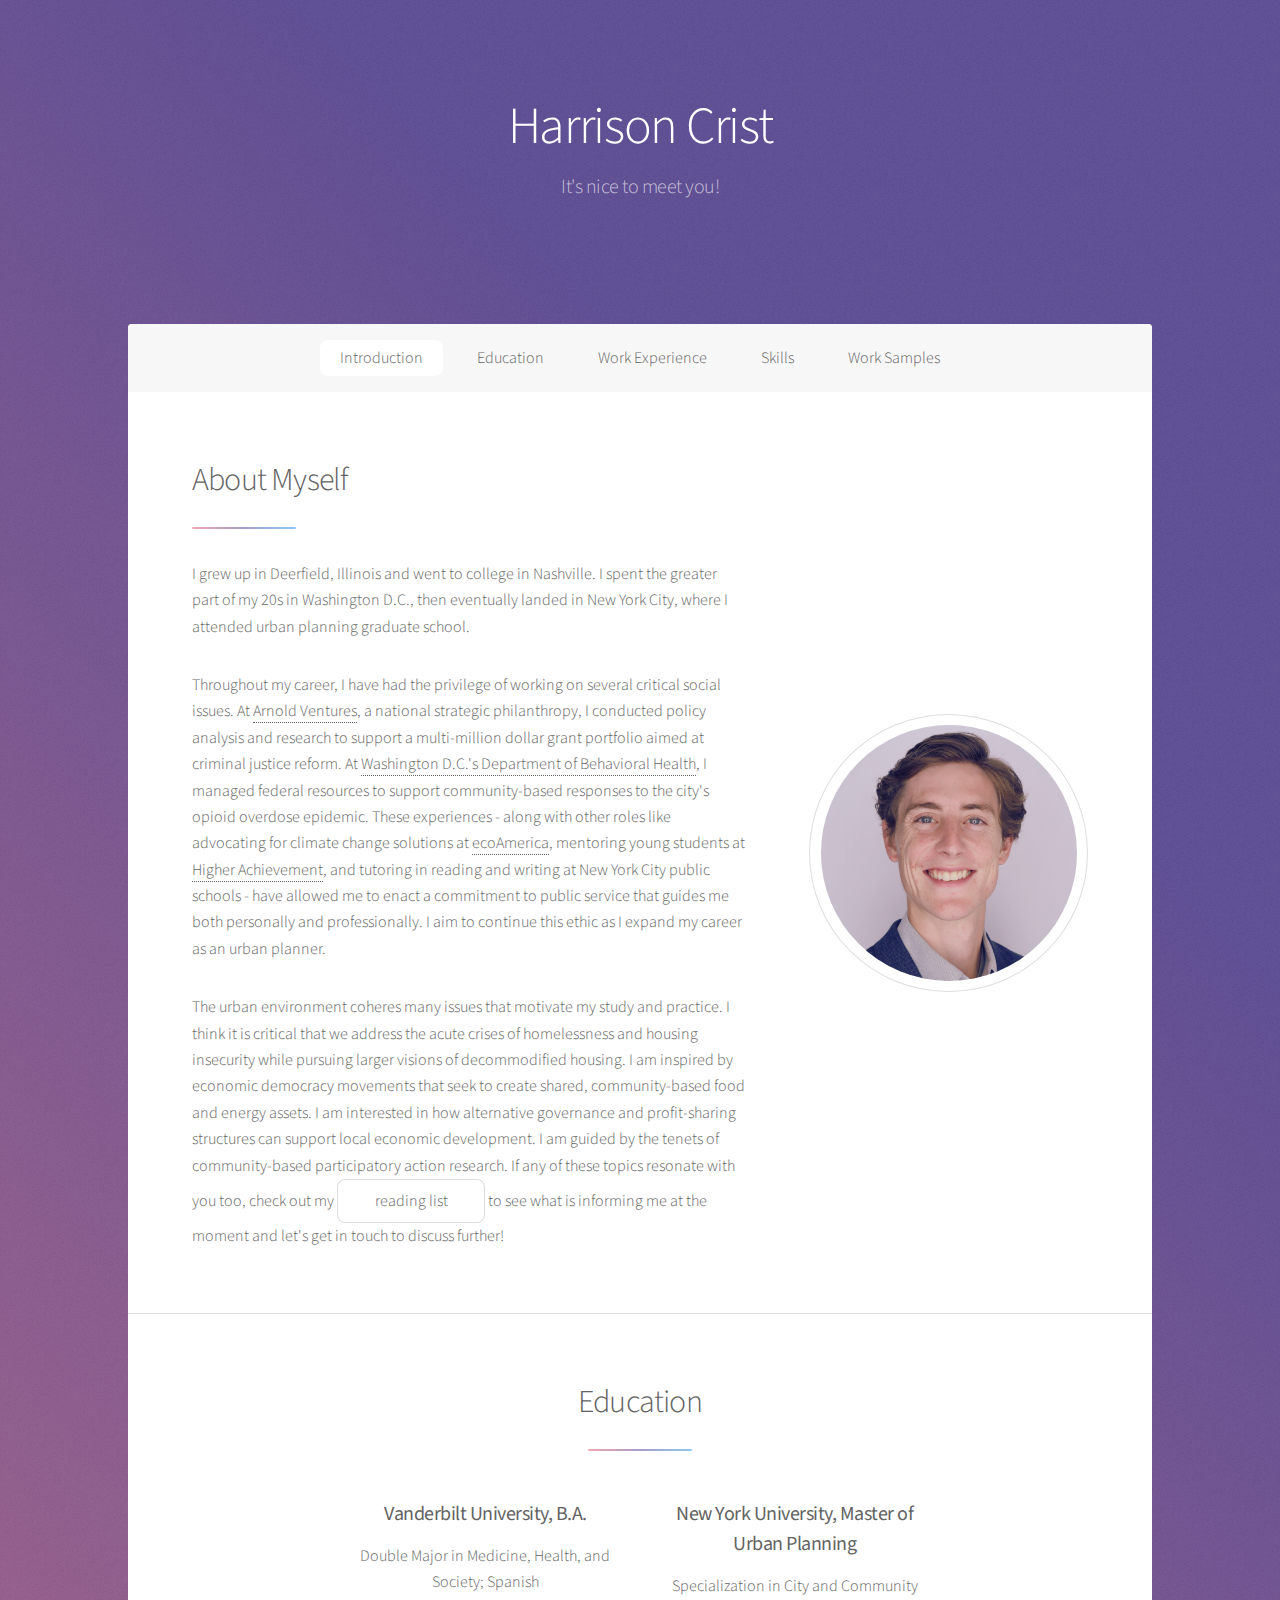
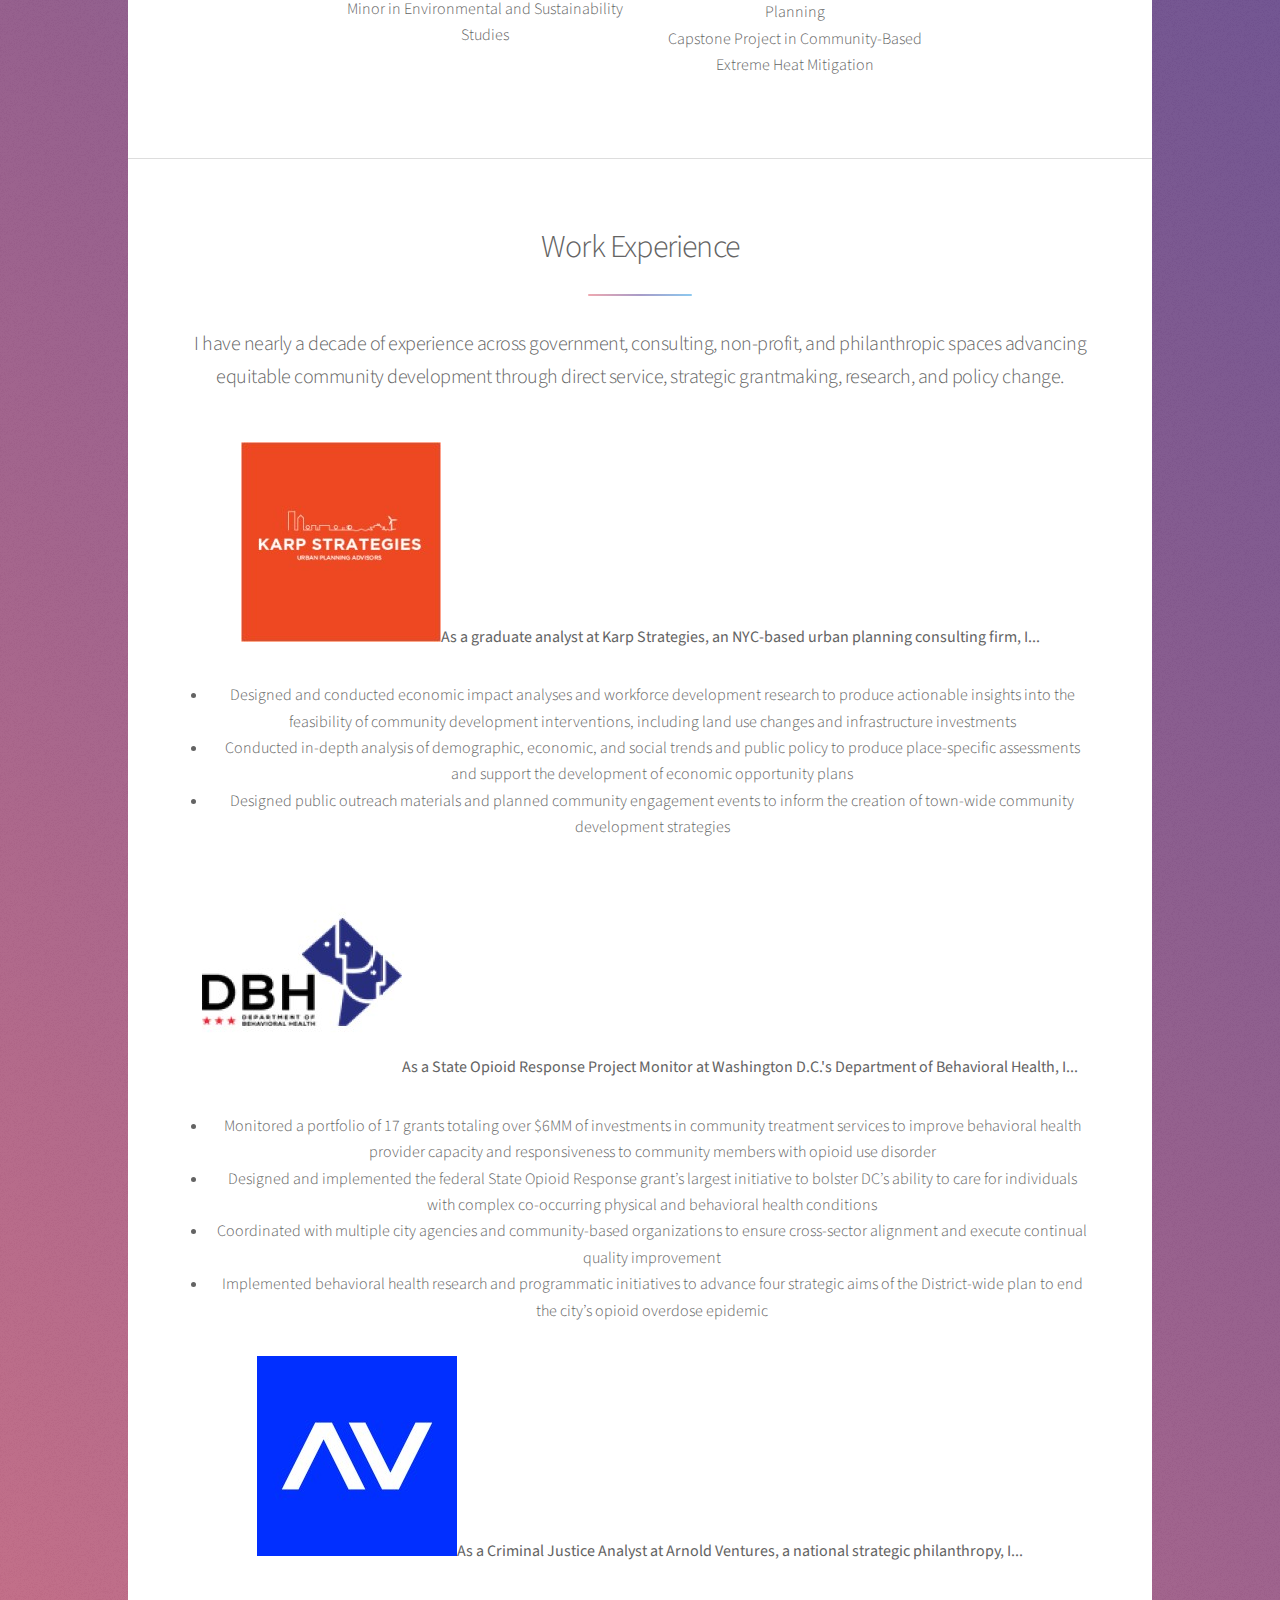
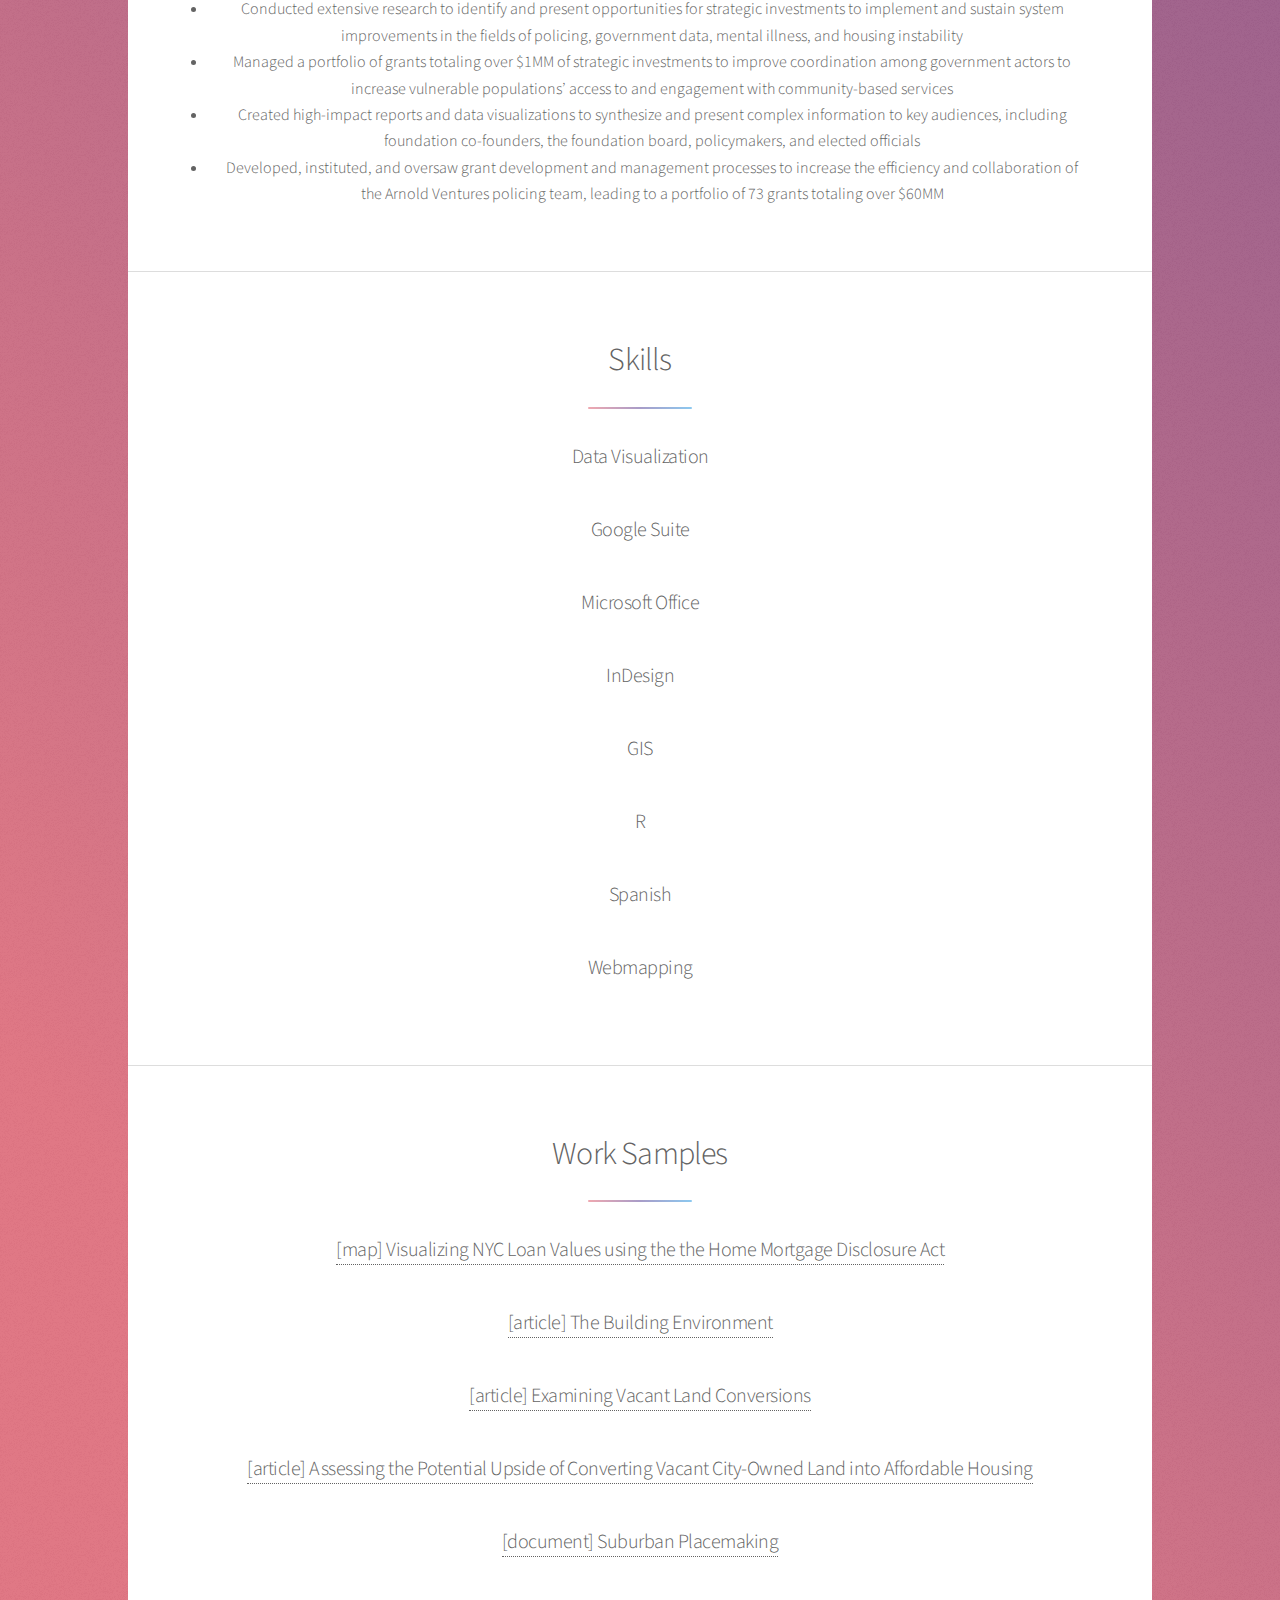
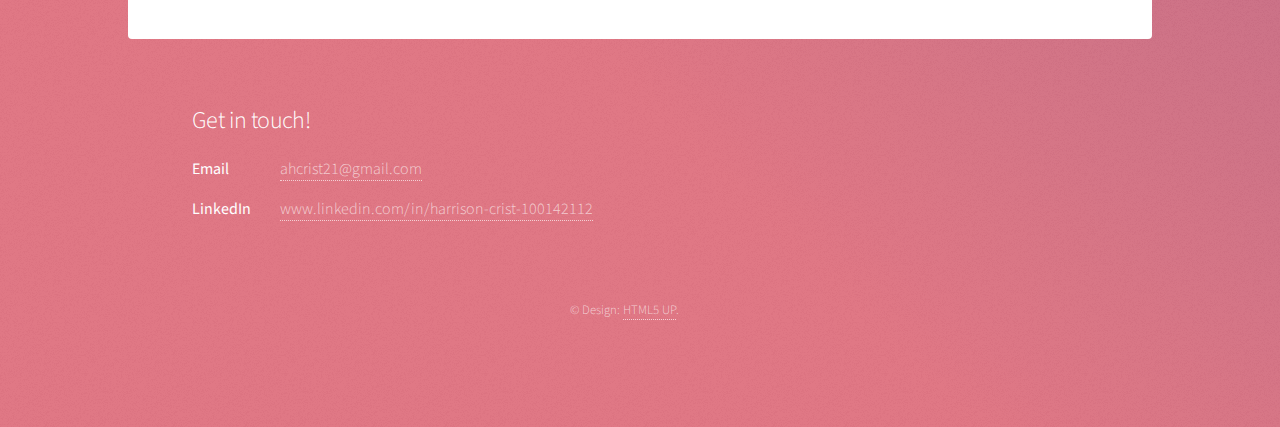
<file: index.html>
<!DOCTYPE HTML>
<!--
	Stellar by HTML5 UP
	html5up.net | @ajlkn
	Free for personal and commercial use under the CCA 3.0 license (html5up.net/license)
-->
<html>

<head>
	<title>Harrison Crist Website</title>
	<meta charset="utf-8" />
	<meta name="viewport" content="width=device-width, initial-scale=1, user-scalable=no" />
	<link rel="stylesheet" href="assets/css/main.css" />
	<noscript>
		<link rel="stylesheet" href="assets/css/noscript.css" />
	</noscript>
</head>

<body class="is-preload">

	<!-- Wrapper -->
	<div id="wrapper">

		<!-- Header -->
		<header id="header" class="alt">
			<!-- <span class="logo"><img src="images/logo.svg" alt="" /></span> -->
			<h1>Harrison Crist</h1>
			<p>It's nice to meet you!</p>
			<ul class="actions">
				<!-- <li><a href="generic.html" class="button">Learn More</a></li> -->
			</ul>
		</header>

		<!-- Nav -->
		<nav id="nav">
			<ul>
				<li><a href="#intro" class="active">Introduction</a></li>
				<li><a href="#first">Education</a></li>
				<li><a href="#second">Work Experience</a></li>
				<li><a href="#cta">Skills</a></li>
				<li><a href="#sample">Work Samples</a></li>
			</ul>
		</nav>

		<!-- Main -->
		<div id="main">

			<!-- Introduction -->
			<section id="intro" class="main">
				<div class="spotlight">
					<div class="content">
						<header class="major">
							<h2>About Myself</h2>
						</header>
						<p>I grew up in Deerfield, Illinois and went to college in Nashville. I spent the greater part
							of my 20s in Washington D.C., then eventually landed in New York City, where I attended urban
							planning graduate school.</p>

						<p>Throughout my career, I have had the privilege of working on several critical social issues.
							At <a href='https://www.arnoldventures.org/'>Arnold Ventures</a>, a national strategic
							philanthropy, I conducted policy analysis and
							research to support a multi-million dollar grant portfolio aimed at criminal justice reform.
							At <a href='https://dbh.dc.gov/'>Washington D.C.'s Department of Behavioral Health</a>, I
							managed federal resources to support
							community-based responses to the city's opioid overdose epidemic. These experiences - along
							with other roles like advocating for climate change solutions at <a
								href='https://ecoamerica.org/'>ecoAmerica</a>, mentoring young
							students at <a href='https://higherachievement.org/become-a-mentor/'>Higher Achievement</a>,
							and tutoring in reading and writing at New York City public schools
							- have allowed me to enact a commitment to public service that guides me both personally
							and professionally. I aim to continue this ethic as I expand my career as an urban
							planner.</p>
						<p>The urban environment coheres many issues that motivate my study and practice. I think it is
							critical that we address the acute crises of homelessness and housing insecurity while
							pursuing larger visions of decommodified housing. I am inspired by economic democracy
							movements that seek to create shared, community-based food and energy assets. I am
							interested in how alternative governance and profit-sharing structures can support local
							economic development. I am guided by the tenets of community-based participatory action
							research. If any of these topics resonate with you too, check out my <a href="generic.html"
								class="button">reading list</a> to see
							what is
							informing me at the moment and let's get in touch to discuss further! </p>

					</div>
					<span class="image"><img src="images/headshot.jpg" alt="" /></span>
				</div>
			</section>

			<!-- First Section -->
			<section id="first" class="main special">
				<header class="major">
					<h2>Education</h2>
				</header>
				<ul class="features">
					<li>
						<h3><b>Vanderbilt University, B.A.</b></h3>
						<p>Double Major in Medicine, Health, and Society; Spanish
							<br />
							Minor in Environmental and Sustainability Studies
						</p>
					</li>
					<li>
						<h3><b>New York University, Master of Urban Planning</b></h3>
						<p>Specialization in City and Community Planning<br />Capstone Project in Community-Based
							Extreme Heat Mitigation</p>
					</li>

				</ul>

			</section>

			<!-- Second Section -->
			<section id="second" class="main special">
				<header class="major">
					<h2>Work Experience</h2>
					<p>I have nearly a decade of experience across government, consulting, non-profit, and
						philanthropic spaces advancing equitable community development through direct
						service, strategic grantmaking, research, and policy change.</p>
				</header>
				<p><img src="images/ks_logo.jpg" alt="" class="logo"></span><b>As a graduate analyst at Karp Strategies,
						an NYC-based urban planning consulting firm, I... </b>
				</p>

				<ul>
					<li>Designed and conducted economic impact analyses and workforce
						development research to produce actionable insights into the feasibility of
						community development interventions, including land use changes and
						infrastructure investments</li>
					<li>Conducted in-depth analysis of demographic, economic, and social trends and
						public policy to produce place-specific assessments and support the
						development of economic opportunity plans</li>
					<li>Designed public outreach materials and planned community engagement events
						to inform the creation of town-wide community development strategies</li>
				</ul>

				<p>

					<img src="images/dbh_logo.jpg" alt="" class="logo"></span><b>As a State Opioid Response Project
						Monitor
						at Washington D.C.'s Department of Behavioral Health,
						I... </b>
				</p>
				<ul>
					<li>Monitored a portfolio of 17 grants totaling over $6MM of investments in
						community treatment services to improve behavioral health provider capacity
						and responsiveness to community members with opioid use disorder</li>
					<li>Designed and implemented the federal State Opioid Response grant’s largest
						initiative to bolster DC’s ability to care for individuals with complex co-occurring
						physical and behavioral health conditions</li>
					<li>Coordinated with multiple city agencies and community-based organizations to
						ensure cross-sector alignment and execute continual quality improvement</li>
					<li>Implemented behavioral health research and programmatic initiatives to
						advance four strategic aims of the District-wide plan to end the city’s opioid
						overdose epidemic</li>
				</ul>

				<p><img src="images/av_logo.jpg" alt="" class="logo"></span><b>As a Criminal Justice Analyst at Arnold
						Ventures, a national strategic philanthropy, I... </b></p>
				<ul>
					<li>Conducted extensive research to identify and present opportunities for strategic
						investments to implement and sustain system improvements in the fields of
						policing, government data, mental illness, and housing instability</li>
					<li>Managed a portfolio of grants totaling over $1MM of strategic investments to
						improve coordination among government actors to increase vulnerable
						populations’ access to and engagement with community-based services</li>
					<li>Created high-impact reports and data visualizations to synthesize and present
						complex information to key audiences, including foundation co-founders, the
						foundation board, policymakers, and elected officials</li>
					<li>Developed, instituted, and oversaw grant development and management
						processes to increase the efficiency and collaboration of the Arnold Ventures
						policing team, leading to a portfolio of 73 grants totaling over $60MM</li>
				</ul>


			</section>

			<!-- Skills -->
			<section id="cta" class="main special">
				<header class="major">
					<h2>Skills</h2>
					<p>Data Visualization</p>
					<p>Google Suite</p>
					<p>Microsoft Office</p>
					<p>InDesign</p>
					<p>GIS</p>
					<p>R</p>
					<p>Spanish</p>
					<p>Webmapping</p>

				</header>
			</section>

			<!-- Links -->
			<section id="sample" class="main special">
				<header class="major">
					<h2>Work Samples</h2>
					<p><a href='https://harrisoncrist.github.io/web-map-v1/'>[map] Visualizing NYC Loan Values using the
							the
							Home Mortgage Disclosure Act</a></p>
					<p><a href='https://medium.com/@ahcrist21/the-building-environment-be6ba496403a'>[article] The
							Building
							Environment</a></p>
					<p><a href='https://medium.com/@ahcrist21/examining-vacant-land-conversions-fcaed47eda49'>[article]
							Examining
							Vacant Land Conversions</p>
					<p><a
							href='https://medium.com/@ahcrist21/assessing-the-potential-upside-of-converting-vacant-city-owned-land-into-affordable-housing-bf4b67429a15'>[article]
							Assessing
							the Potential Upside of Converting Vacant City-Owned Land into Affordable Housing
						</a></p>
					<p><a href="assets/rsrchpaper.pdf" target="_blank">[document] Suburban Placemaking</a> </p>
				</header>
				<!-- <footer class="major">
					<ul class="actions special">
						<li><a href="generic.html" class="button primary">Read More</a></li>
					</ul>
				</footer> -->
			</section>

		</div>

		<!-- Footer -->
		<footer id="footer">
			<!-- <section>
				<h2>Aliquam sed mauris</h2>
				<p>Sed lorem ipsum dolor sit amet et nullam consequat feugiat consequat magna adipiscing tempus etiam
					dolore veroeros. eget dapibus mauris. Cras aliquet, nisl ut viverra sollicitudin, ligula erat
					egestas velit, vitae tincidunt odio.</p>
				<ul class="actions">
					<li><a href="generic.html" class="button">Learn More</a></li>
				</ul>
			</section> -->
			<section>
				<h2>Get in touch!</h2>
				<dl class="alt">
					<dt>Email</dt>
					<dd><a href="#">ahcrist21@gmail.com</a></dd>
					<dt>LinkedIn</dt>
					<dd><a href='#'>www.linkedin.com/in/harrison-crist-100142112</a></dd>
				</dl>
				<!-- <ul class="icons">
					<li><a href="#" class="icon brands fa-twitter alt"><span class="label">Twitter</span></a></li>
					<li><a href="#" class="icon brands fa-facebook-f alt"><span class="label">Facebook</span></a></li>
					<li><a href="#" class="icon brands fa-instagram alt"><span class="label">Instagram</span></a></li>
					<li><a href="#" class="icon brands fa-github alt"><span class="label">GitHub</span></a></li>
					<li><a href="#" class="icon brands fa-dribbble alt"><span class="label">Dribbble</span></a></li>
				</ul> -->
			</section>
			<p class="copyright">&copy; Design: <a href="https://html5up.net">HTML5 UP</a>.</p>
		</footer>

	</div>

	<!-- Scripts -->
	<script src="assets/js/jquery.min.js"></script>
	<script src="assets/js/jquery.scrollex.min.js"></script>
	<script src="assets/js/jquery.scrolly.min.js"></script>
	<script src="assets/js/browser.min.js"></script>
	<script src="assets/js/breakpoints.min.js"></script>
	<script src="assets/js/util.js"></script>
	<script src="assets/js/main.js"></script>

</body>

</html>
</file>
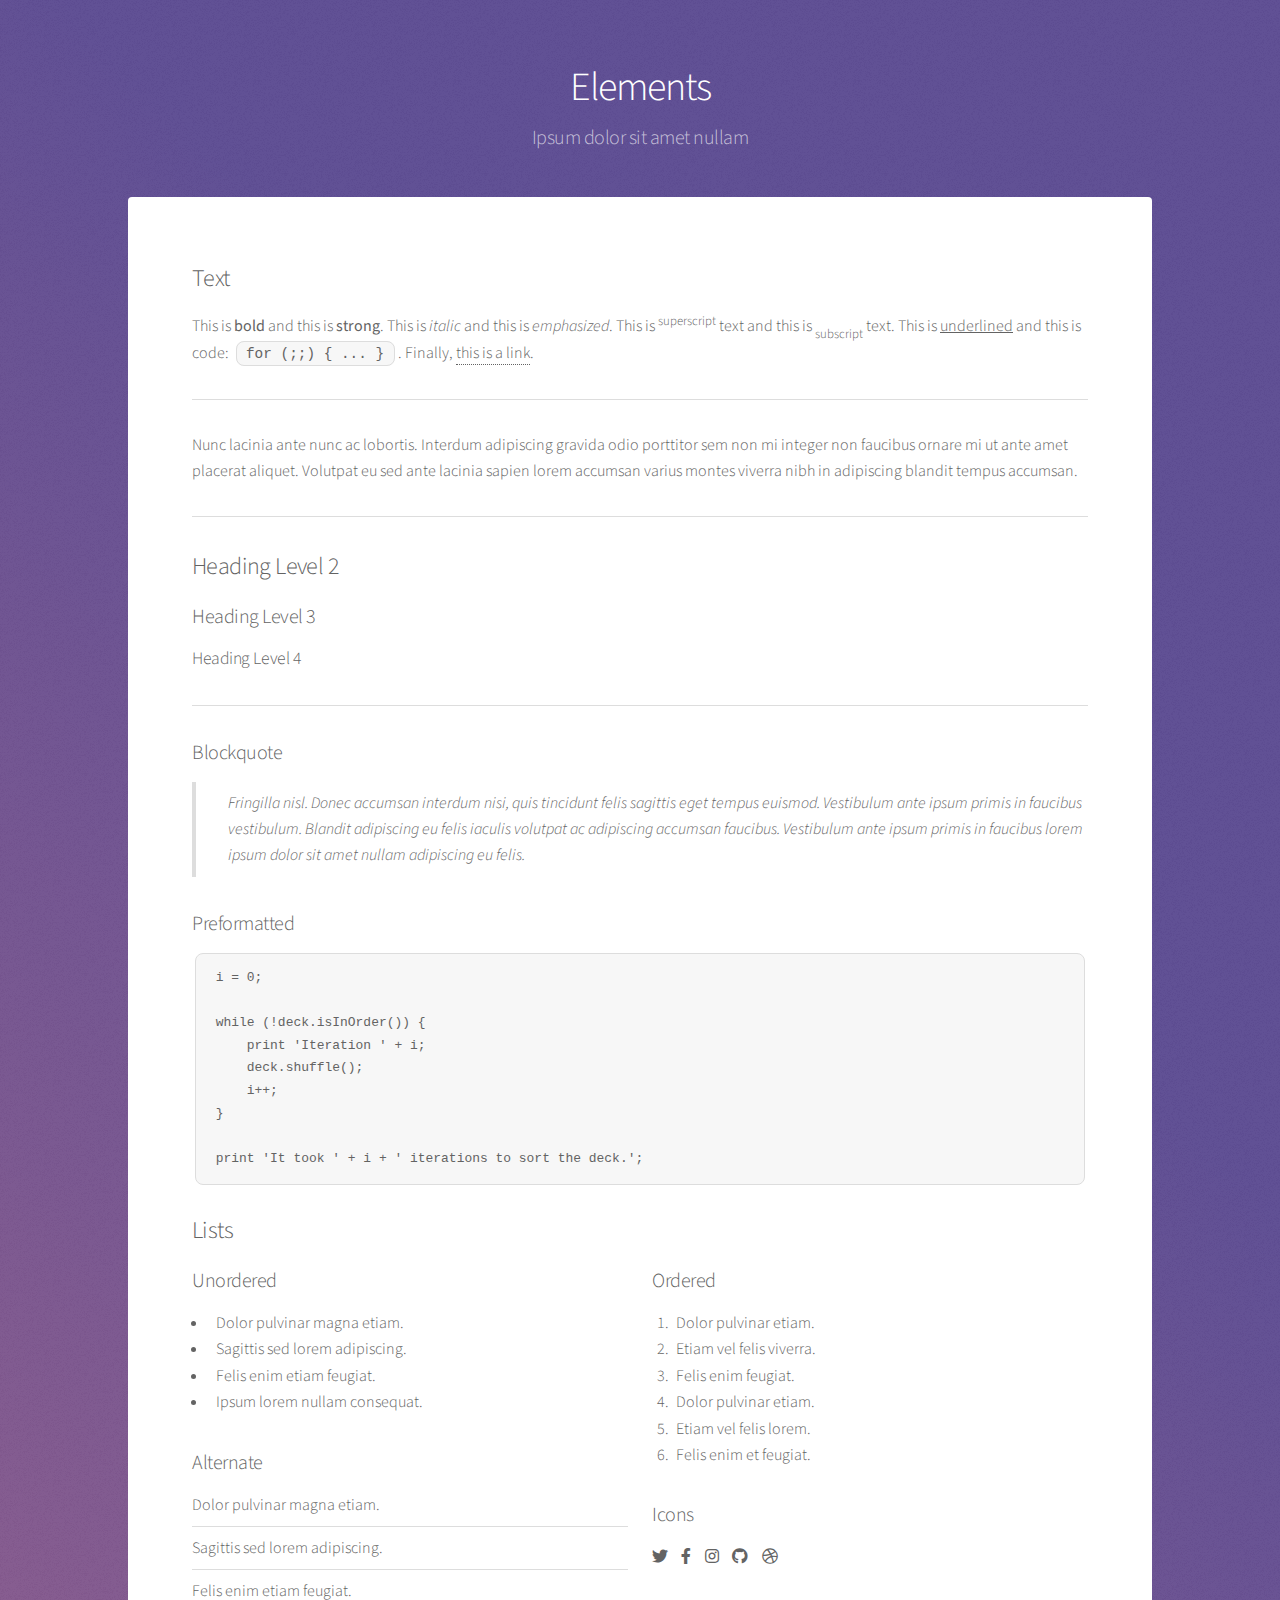
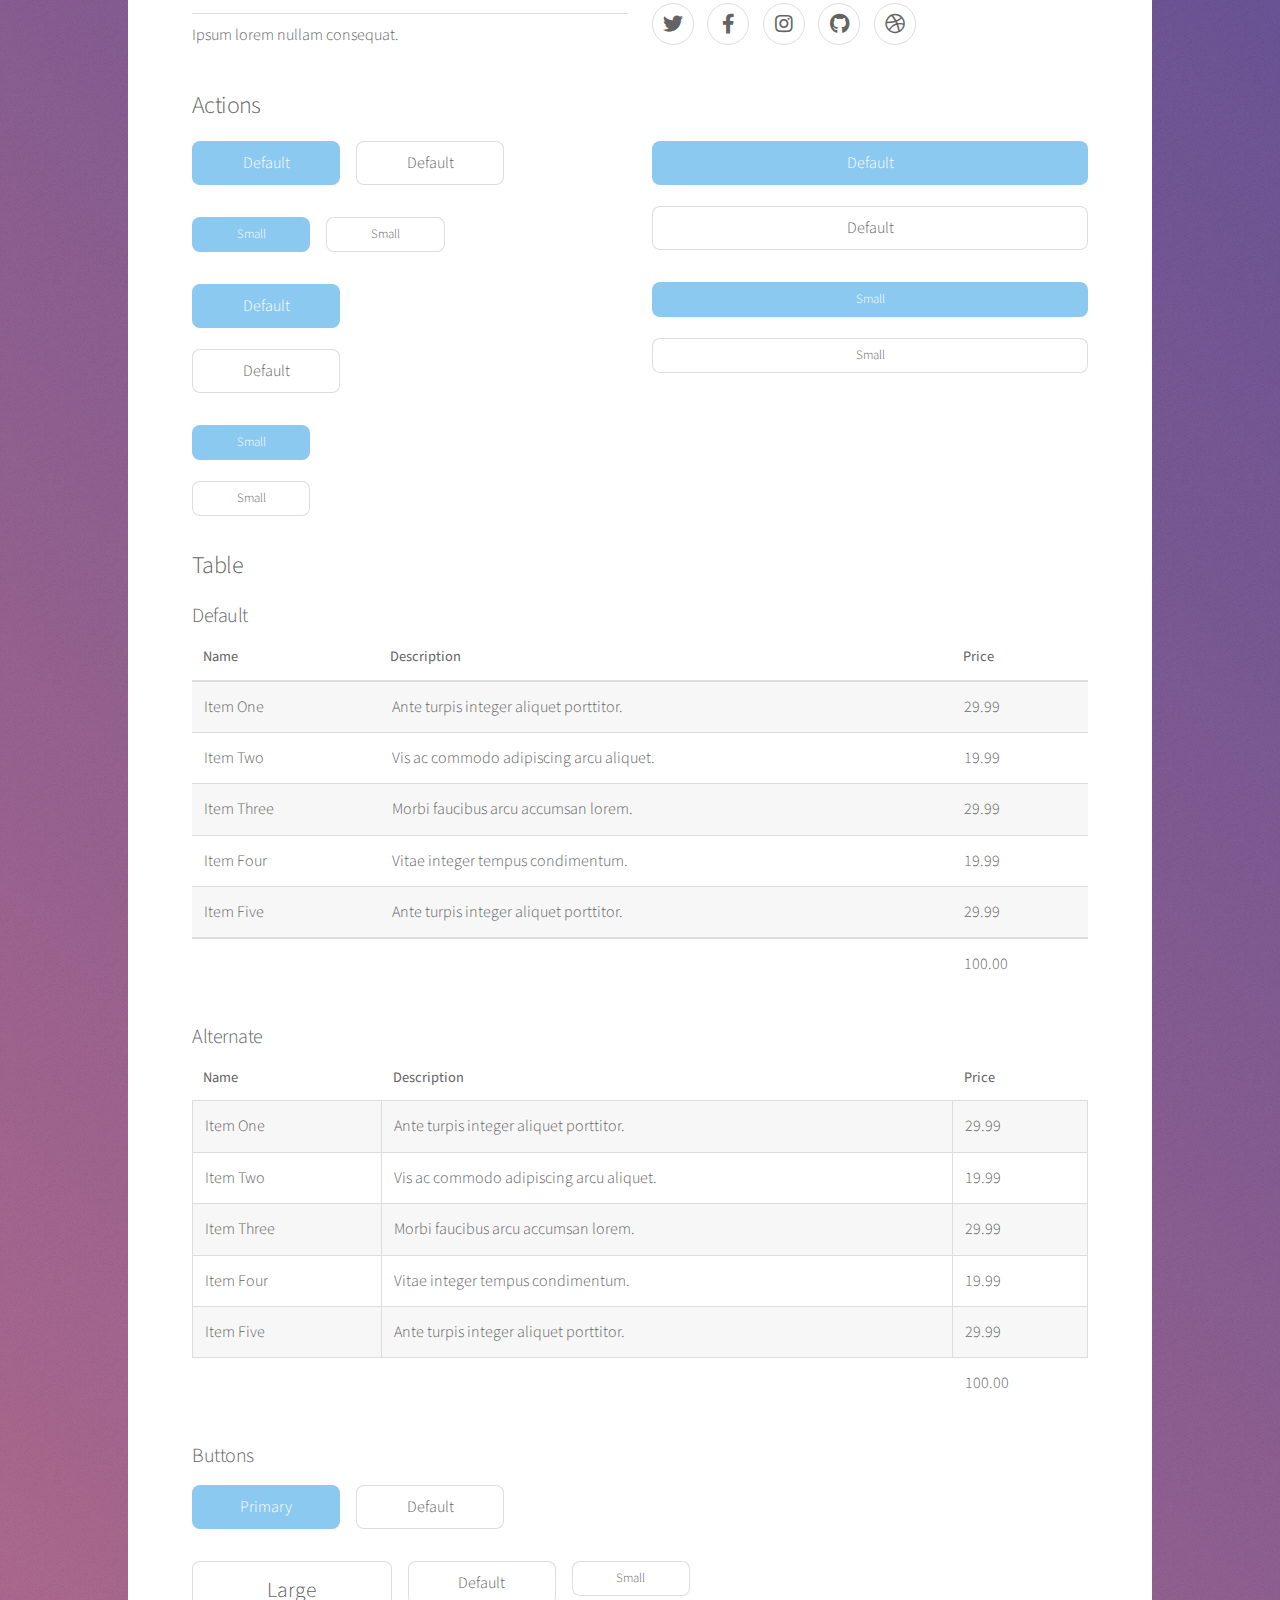
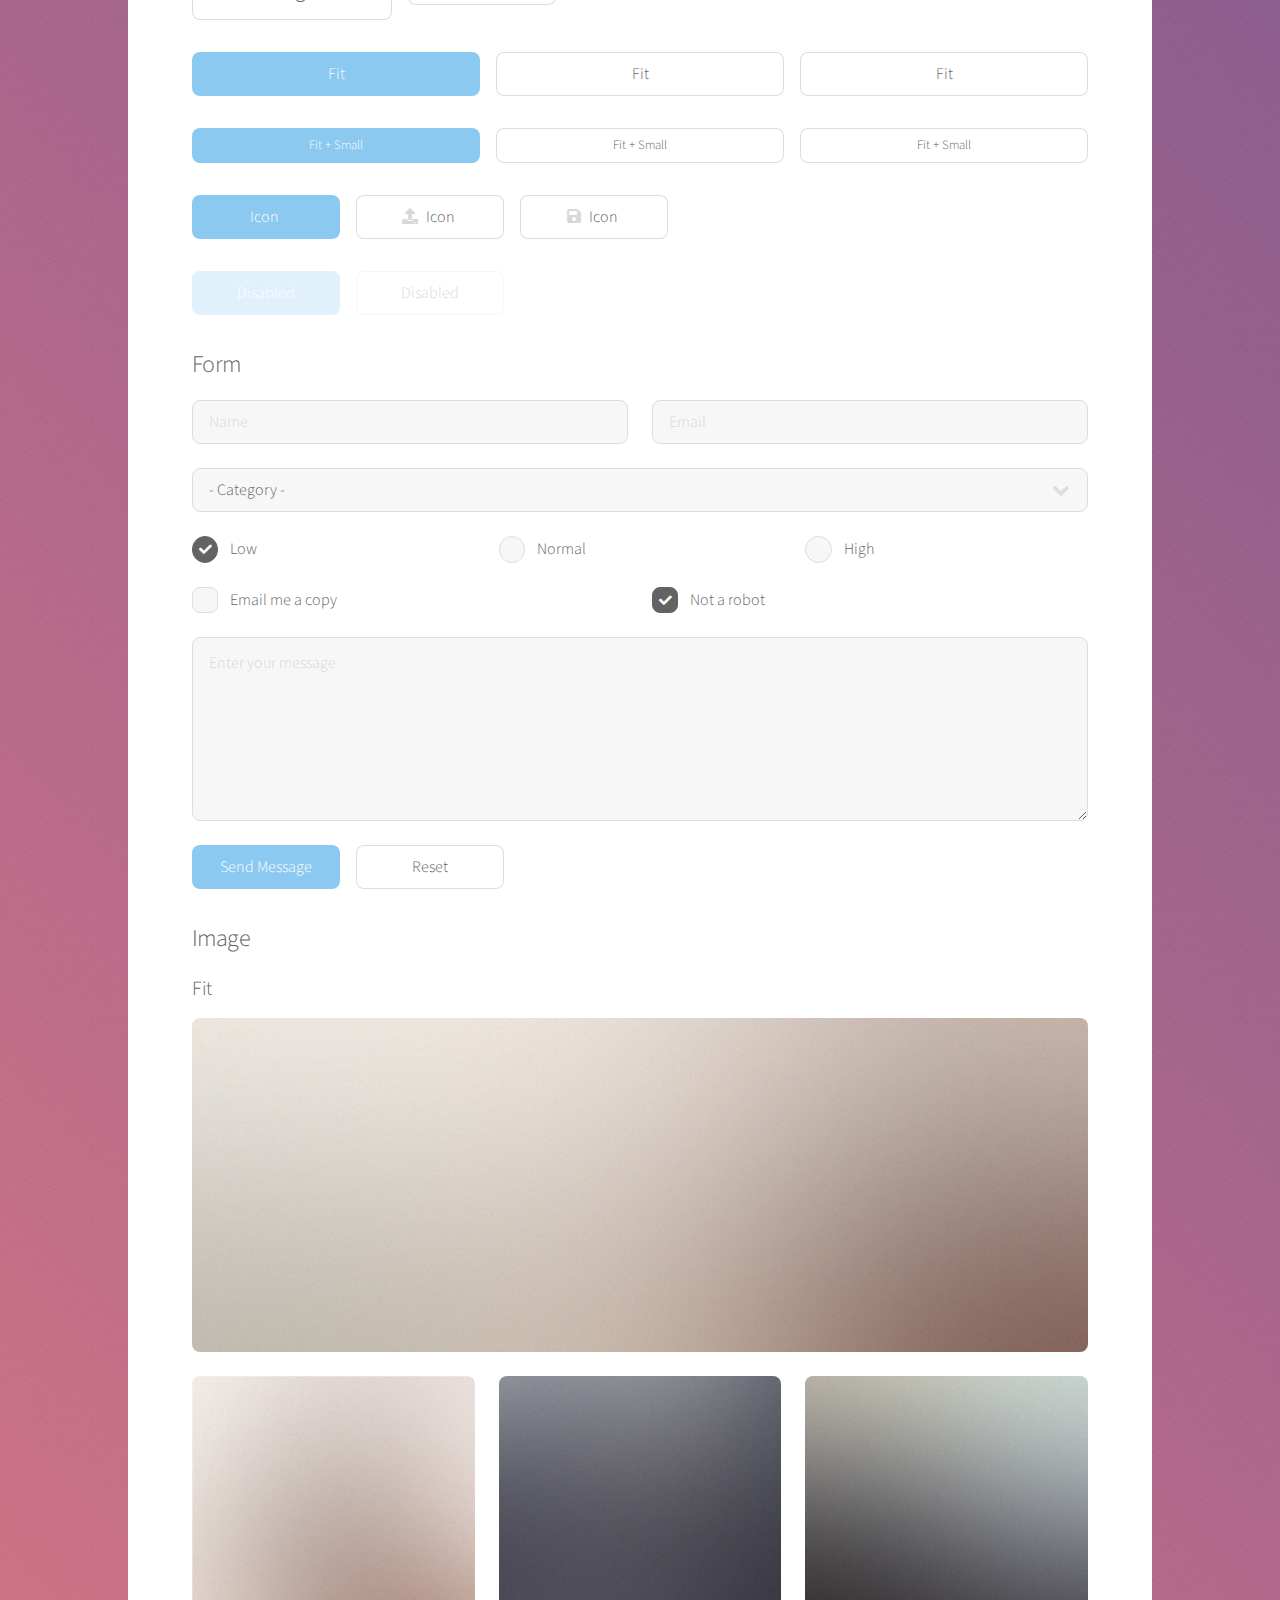
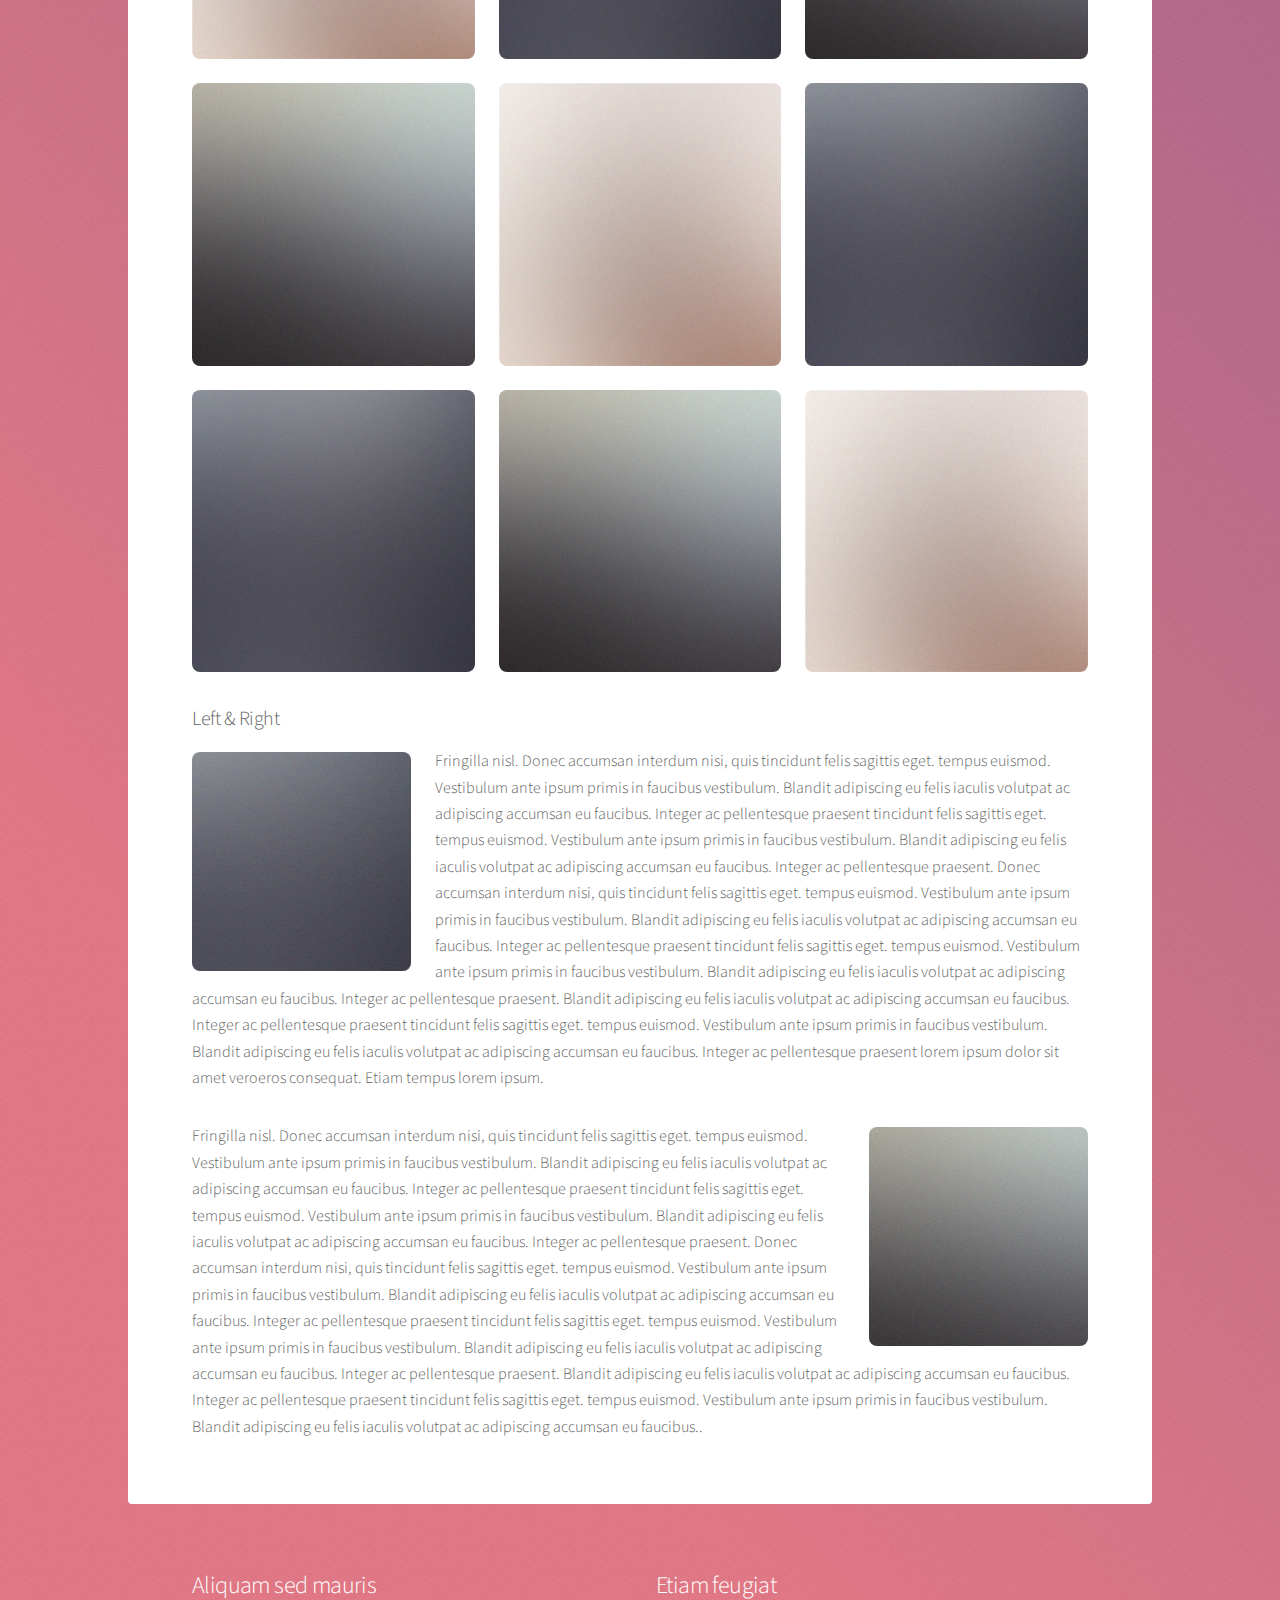
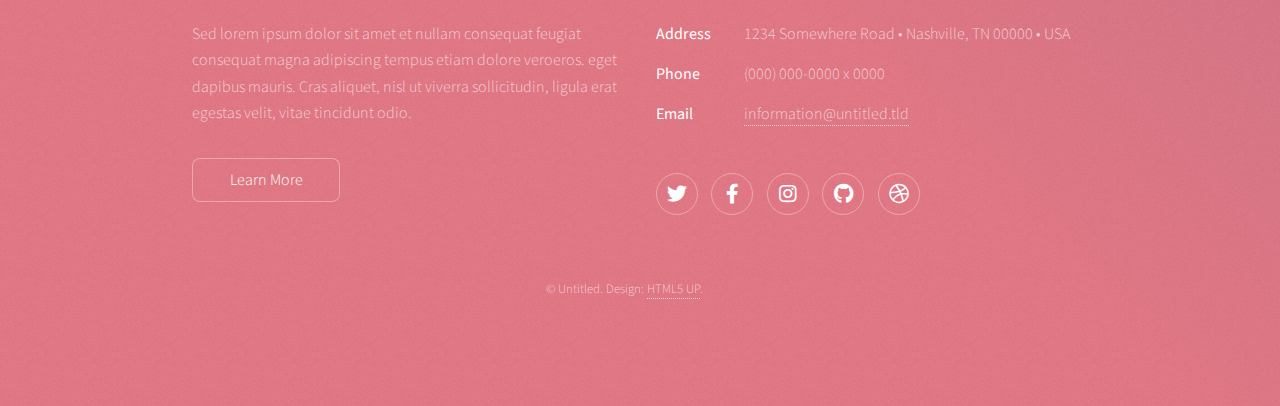
<file: elements.html>
<!DOCTYPE HTML>
<!--
	Stellar by HTML5 UP
	html5up.net | @ajlkn
	Free for personal and commercial use under the CCA 3.0 license (html5up.net/license)
-->
<html>
	<head>
		<title>Elements - Stellar by HTML5 UP</title>
		<meta charset="utf-8" />
		<meta name="viewport" content="width=device-width, initial-scale=1, user-scalable=no" />
		<link rel="stylesheet" href="assets/css/main.css" />
		<noscript><link rel="stylesheet" href="assets/css/noscript.css" /></noscript>
	</head>
	<body class="is-preload">

		<!-- Wrapper -->
			<div id="wrapper">

				<!-- Header -->
					<header id="header">
						<h1>Elements</h1>
						<p>Ipsum dolor sit amet nullam</p>
					</header>

				<!-- Main -->
					<div id="main">

						<!-- Content -->
							<section id="content" class="main">

								<!-- Text -->
									<section>
										<h2>Text</h2>
										<p>This is <b>bold</b> and this is <strong>strong</strong>. This is <i>italic</i> and this is <em>emphasized</em>.
										This is <sup>superscript</sup> text and this is <sub>subscript</sub> text.
										This is <u>underlined</u> and this is code: <code>for (;;) { ... }</code>. Finally, <a href="#">this is a link</a>.</p>
										<hr />
										<p>Nunc lacinia ante nunc ac lobortis. Interdum adipiscing gravida odio porttitor sem non mi integer non faucibus ornare mi ut ante amet placerat aliquet. Volutpat eu sed ante lacinia sapien lorem accumsan varius montes viverra nibh in adipiscing blandit tempus accumsan.</p>
										<hr />
										<h2>Heading Level 2</h2>
										<h3>Heading Level 3</h3>
										<h4>Heading Level 4</h4>
										<hr />
										<h3>Blockquote</h3>
										<blockquote>Fringilla nisl. Donec accumsan interdum nisi, quis tincidunt felis sagittis eget tempus euismod. Vestibulum ante ipsum primis in faucibus vestibulum. Blandit adipiscing eu felis iaculis volutpat ac adipiscing accumsan faucibus. Vestibulum ante ipsum primis in faucibus lorem ipsum dolor sit amet nullam adipiscing eu felis.</blockquote>
										<h3>Preformatted</h3>
										<pre><code>i = 0;

while (!deck.isInOrder()) {
    print 'Iteration ' + i;
    deck.shuffle();
    i++;
}

print 'It took ' + i + ' iterations to sort the deck.';</code></pre>
									</section>

								<!-- Lists -->
									<section>
										<h2>Lists</h2>
										<div class="row">
											<div class="col-6 col-12-medium">
												<h3>Unordered</h3>
												<ul>
													<li>Dolor pulvinar magna etiam.</li>
													<li>Sagittis sed lorem adipiscing.</li>
													<li>Felis enim etiam feugiat.</li>
													<li>Ipsum lorem nullam consequat.</li>
												</ul>
												<h3>Alternate</h3>
												<ul class="alt">
													<li>Dolor pulvinar magna etiam.</li>
													<li>Sagittis sed lorem adipiscing.</li>
													<li>Felis enim etiam feugiat.</li>
													<li>Ipsum lorem nullam consequat.</li>
												</ul>
											</div>
											<div class="col-6 col-12-medium">
												<h3>Ordered</h3>
												<ol>
													<li>Dolor pulvinar etiam.</li>
													<li>Etiam vel felis viverra.</li>
													<li>Felis enim feugiat.</li>
													<li>Dolor pulvinar etiam.</li>
													<li>Etiam vel felis lorem.</li>
													<li>Felis enim et feugiat.</li>
												</ol>
												<h3>Icons</h3>
												<ul class="icons">
													<li><a href="#" class="icon brands fa-twitter"><span class="label">Twitter</span></a></li>
													<li><a href="#" class="icon brands fa-facebook-f"><span class="label">Facebook</span></a></li>
													<li><a href="#" class="icon brands fa-instagram"><span class="label">Instagram</span></a></li>
													<li><a href="#" class="icon brands fa-github"><span class="label">GitHub</span></a></li>
													<li><a href="#" class="icon brands fa-dribbble"><span class="label">Dribbble</span></a></li>
												</ul>
												<ul class="icons">
													<li><a href="#" class="icon brands alt fa-twitter"><span class="label">Twitter</span></a></li>
													<li><a href="#" class="icon brands alt fa-facebook-f"><span class="label">Facebook</span></a></li>
													<li><a href="#" class="icon brands alt fa-instagram"><span class="label">Instagram</span></a></li>
													<li><a href="#" class="icon brands alt fa-github"><span class="label">GitHub</span></a></li>
													<li><a href="#" class="icon brands alt fa-dribbble"><span class="label">Dribbble</span></a></li>
												</ul>
											</div>
										</div>
										<h2>Actions</h2>
										<div class="row">
											<div class="col-6 col-12-medium">
												<ul class="actions">
													<li><a href="#" class="button primary">Default</a></li>
													<li><a href="#" class="button">Default</a></li>
												</ul>
												<ul class="actions small">
													<li><a href="#" class="button primary small">Small</a></li>
													<li><a href="#" class="button small">Small</a></li>
												</ul>
												<ul class="actions stacked">
													<li><a href="#" class="button primary">Default</a></li>
													<li><a href="#" class="button">Default</a></li>
												</ul>
												<ul class="actions stacked">
													<li><a href="#" class="button primary small">Small</a></li>
													<li><a href="#" class="button small">Small</a></li>
												</ul>
											</div>
											<div class="col-6 col-12-medium">
												<ul class="actions stacked">
													<li><a href="#" class="button primary fit">Default</a></li>
													<li><a href="#" class="button fit">Default</a></li>
												</ul>
												<ul class="actions stacked">
													<li><a href="#" class="button primary small fit">Small</a></li>
													<li><a href="#" class="button small fit">Small</a></li>
												</ul>
											</div>
										</div>
									</section>

								<!-- Table -->
									<section>
										<h2>Table</h2>
										<h3>Default</h3>
										<div class="table-wrapper">
											<table>
												<thead>
													<tr>
														<th>Name</th>
														<th>Description</th>
														<th>Price</th>
													</tr>
												</thead>
												<tbody>
													<tr>
														<td>Item One</td>
														<td>Ante turpis integer aliquet porttitor.</td>
														<td>29.99</td>
													</tr>
													<tr>
														<td>Item Two</td>
														<td>Vis ac commodo adipiscing arcu aliquet.</td>
														<td>19.99</td>
													</tr>
													<tr>
														<td>Item Three</td>
														<td> Morbi faucibus arcu accumsan lorem.</td>
														<td>29.99</td>
													</tr>
													<tr>
														<td>Item Four</td>
														<td>Vitae integer tempus condimentum.</td>
														<td>19.99</td>
													</tr>
													<tr>
														<td>Item Five</td>
														<td>Ante turpis integer aliquet porttitor.</td>
														<td>29.99</td>
													</tr>
												</tbody>
												<tfoot>
													<tr>
														<td colspan="2"></td>
														<td>100.00</td>
													</tr>
												</tfoot>
											</table>
										</div>

										<h3>Alternate</h3>
										<div class="table-wrapper">
											<table class="alt">
												<thead>
													<tr>
														<th>Name</th>
														<th>Description</th>
														<th>Price</th>
													</tr>
												</thead>
												<tbody>
													<tr>
														<td>Item One</td>
														<td>Ante turpis integer aliquet porttitor.</td>
														<td>29.99</td>
													</tr>
													<tr>
														<td>Item Two</td>
														<td>Vis ac commodo adipiscing arcu aliquet.</td>
														<td>19.99</td>
													</tr>
													<tr>
														<td>Item Three</td>
														<td> Morbi faucibus arcu accumsan lorem.</td>
														<td>29.99</td>
													</tr>
													<tr>
														<td>Item Four</td>
														<td>Vitae integer tempus condimentum.</td>
														<td>19.99</td>
													</tr>
													<tr>
														<td>Item Five</td>
														<td>Ante turpis integer aliquet porttitor.</td>
														<td>29.99</td>
													</tr>
												</tbody>
												<tfoot>
													<tr>
														<td colspan="2"></td>
														<td>100.00</td>
													</tr>
												</tfoot>
											</table>
										</div>
									</section>

								<!-- Buttons -->
									<section>
										<h3>Buttons</h3>
										<ul class="actions">
											<li><a href="#" class="button primary">Primary</a></li>
											<li><a href="#" class="button">Default</a></li>
										</ul>
										<ul class="actions">
											<li><a href="#" class="button large">Large</a></li>
											<li><a href="#" class="button">Default</a></li>
											<li><a href="#" class="button small">Small</a></li>
										</ul>
										<ul class="actions fit">
											<li><a href="#" class="button primary fit">Fit</a></li>
											<li><a href="#" class="button fit">Fit</a></li>
											<li><a href="#" class="button fit">Fit</a></li>
										</ul>
										<ul class="actions fit small">
											<li><a href="#" class="button primary fit small">Fit + Small</a></li>
											<li><a href="#" class="button fit small">Fit + Small</a></li>
											<li><a href="#" class="button fit small">Fit + Small</a></li>
										</ul>
										<ul class="actions">
											<li><a href="#" class="button primary icon solidfa-download">Icon</a></li>
											<li><a href="#" class="button icon solid fa-upload">Icon</a></li>
											<li><a href="#" class="button icon solid fa-save">Icon</a></li>
										</ul>
										<ul class="actions">
											<li><span class="button primary disabled">Disabled</span></li>
											<li><span class="button disabled">Disabled</span></li>
										</ul>
									</section>

								<!-- Form -->
									<section>
										<h2>Form</h2>
										<form method="post" action="#">
											<div class="row gtr-uniform">
												<div class="col-6 col-12-xsmall">
													<input type="text" name="demo-name" id="demo-name" value="" placeholder="Name" />
												</div>
												<div class="col-6 col-12-xsmall">
													<input type="email" name="demo-email" id="demo-email" value="" placeholder="Email" />
												</div>
												<div class="col-12">
													<select name="demo-category" id="demo-category">
														<option value="">- Category -</option>
														<option value="1">Manufacturing</option>
														<option value="1">Shipping</option>
														<option value="1">Administration</option>
														<option value="1">Human Resources</option>
													</select>
												</div>
												<div class="col-4 col-12-small">
													<input type="radio" id="demo-priority-low" name="demo-priority" checked>
													<label for="demo-priority-low">Low</label>
												</div>
												<div class="col-4 col-12-small">
													<input type="radio" id="demo-priority-normal" name="demo-priority">
													<label for="demo-priority-normal">Normal</label>
												</div>
												<div class="col-4 col-12-small">
													<input type="radio" id="demo-priority-high" name="demo-priority">
													<label for="demo-priority-high">High</label>
												</div>
												<div class="col-6 col-12-small">
													<input type="checkbox" id="demo-copy" name="demo-copy">
													<label for="demo-copy">Email me a copy</label>
												</div>
												<div class="col-6 col-12-small">
													<input type="checkbox" id="demo-human" name="demo-human" checked>
													<label for="demo-human">Not a robot</label>
												</div>
												<div class="col-12">
													<textarea name="demo-message" id="demo-message" placeholder="Enter your message" rows="6"></textarea>
												</div>
												<div class="col-12">
													<ul class="actions">
														<li><input type="submit" value="Send Message" class="primary" /></li>
														<li><input type="reset" value="Reset" /></li>
													</ul>
												</div>
											</div>
										</form>
									</section>

								<!-- Image -->
									<section>
										<h2>Image</h2>
										<h3>Fit</h3>
										<div class="box alt">
											<div class="row gtr-uniform">
												<div class="col-12"><span class="image fit"><img src="images/pic04.jpg" alt="" /></span></div>
												<div class="col-4"><span class="image fit"><img src="images/pic01.jpg" alt="" /></span></div>
												<div class="col-4"><span class="image fit"><img src="images/pic02.jpg" alt="" /></span></div>
												<div class="col-4"><span class="image fit"><img src="images/pic03.jpg" alt="" /></span></div>
												<div class="col-4"><span class="image fit"><img src="images/pic03.jpg" alt="" /></span></div>
												<div class="col-4"><span class="image fit"><img src="images/pic01.jpg" alt="" /></span></div>
												<div class="col-4"><span class="image fit"><img src="images/pic02.jpg" alt="" /></span></div>
												<div class="col-4"><span class="image fit"><img src="images/pic02.jpg" alt="" /></span></div>
												<div class="col-4"><span class="image fit"><img src="images/pic03.jpg" alt="" /></span></div>
												<div class="col-4"><span class="image fit"><img src="images/pic01.jpg" alt="" /></span></div>
											</div>
										</div>
										<h3>Left &amp; Right</h3>
										<p><span class="image left"><img src="images/pic05.jpg" alt="" /></span>Fringilla nisl. Donec accumsan interdum nisi, quis tincidunt felis sagittis eget. tempus euismod. Vestibulum ante ipsum primis in faucibus vestibulum. Blandit adipiscing eu felis iaculis volutpat ac adipiscing accumsan eu faucibus. Integer ac pellentesque praesent tincidunt felis sagittis eget. tempus euismod. Vestibulum ante ipsum primis in faucibus vestibulum. Blandit adipiscing eu felis iaculis volutpat ac adipiscing accumsan eu faucibus. Integer ac pellentesque praesent. Donec accumsan interdum nisi, quis tincidunt felis sagittis eget. tempus euismod. Vestibulum ante ipsum primis in faucibus vestibulum. Blandit adipiscing eu felis iaculis volutpat ac adipiscing accumsan eu faucibus. Integer ac pellentesque praesent tincidunt felis sagittis eget. tempus euismod. Vestibulum ante ipsum primis in faucibus vestibulum. Blandit adipiscing eu felis iaculis volutpat ac adipiscing accumsan eu faucibus. Integer ac pellentesque praesent. Blandit adipiscing eu felis iaculis volutpat ac adipiscing accumsan eu faucibus. Integer ac pellentesque praesent tincidunt felis sagittis eget. tempus euismod. Vestibulum ante ipsum primis in faucibus vestibulum. Blandit adipiscing eu felis iaculis volutpat ac adipiscing accumsan eu faucibus. Integer ac pellentesque praesent lorem ipsum dolor sit amet veroeros consequat. Etiam tempus lorem ipsum.</p>
										<p><span class="image right"><img src="images/pic06.jpg" alt="" /></span>Fringilla nisl. Donec accumsan interdum nisi, quis tincidunt felis sagittis eget. tempus euismod. Vestibulum ante ipsum primis in faucibus vestibulum. Blandit adipiscing eu felis iaculis volutpat ac adipiscing accumsan eu faucibus. Integer ac pellentesque praesent tincidunt felis sagittis eget. tempus euismod. Vestibulum ante ipsum primis in faucibus vestibulum. Blandit adipiscing eu felis iaculis volutpat ac adipiscing accumsan eu faucibus. Integer ac pellentesque praesent. Donec accumsan interdum nisi, quis tincidunt felis sagittis eget. tempus euismod. Vestibulum ante ipsum primis in faucibus vestibulum. Blandit adipiscing eu felis iaculis volutpat ac adipiscing accumsan eu faucibus. Integer ac pellentesque praesent tincidunt felis sagittis eget. tempus euismod. Vestibulum ante ipsum primis in faucibus vestibulum. Blandit adipiscing eu felis iaculis volutpat ac adipiscing accumsan eu faucibus. Integer ac pellentesque praesent. Blandit adipiscing eu felis iaculis volutpat ac adipiscing accumsan eu faucibus. Integer ac pellentesque praesent tincidunt felis sagittis eget. tempus euismod. Vestibulum ante ipsum primis in faucibus vestibulum. Blandit adipiscing eu felis iaculis volutpat ac adipiscing accumsan eu faucibus..</p>
									</section>

							</section>

					</div>

				<!-- Footer -->
					<footer id="footer">
						<section>
							<h2>Aliquam sed mauris</h2>
							<p>Sed lorem ipsum dolor sit amet et nullam consequat feugiat consequat magna adipiscing tempus etiam dolore veroeros. eget dapibus mauris. Cras aliquet, nisl ut viverra sollicitudin, ligula erat egestas velit, vitae tincidunt odio.</p>
							<ul class="actions">
								<li><a href="#" class="button">Learn More</a></li>
							</ul>
						</section>
						<section>
							<h2>Etiam feugiat</h2>
							<dl class="alt">
								<dt>Address</dt>
								<dd>1234 Somewhere Road &bull; Nashville, TN 00000 &bull; USA</dd>
								<dt>Phone</dt>
								<dd>(000) 000-0000 x 0000</dd>
								<dt>Email</dt>
								<dd><a href="#">information@untitled.tld</a></dd>
							</dl>
							<ul class="icons">
								<li><a href="#" class="icon brands fa-twitter alt"><span class="label">Twitter</span></a></li>
								<li><a href="#" class="icon brands fa-facebook-f alt"><span class="label">Facebook</span></a></li>
								<li><a href="#" class="icon brands fa-instagram alt"><span class="label">Instagram</span></a></li>
								<li><a href="#" class="icon brands fa-github alt"><span class="label">GitHub</span></a></li>
								<li><a href="#" class="icon brands fa-dribbble alt"><span class="label">Dribbble</span></a></li>
							</ul>
						</section>
						<p class="copyright">&copy; Untitled. Design: <a href="https://html5up.net">HTML5 UP</a>.</p>
					</footer>

			</div>

		<!-- Scripts -->
			<script src="assets/js/jquery.min.js"></script>
			<script src="assets/js/jquery.scrollex.min.js"></script>
			<script src="assets/js/jquery.scrolly.min.js"></script>
			<script src="assets/js/browser.min.js"></script>
			<script src="assets/js/breakpoints.min.js"></script>
			<script src="assets/js/util.js"></script>
			<script src="assets/js/main.js"></script>

	</body>
</html>
</file>
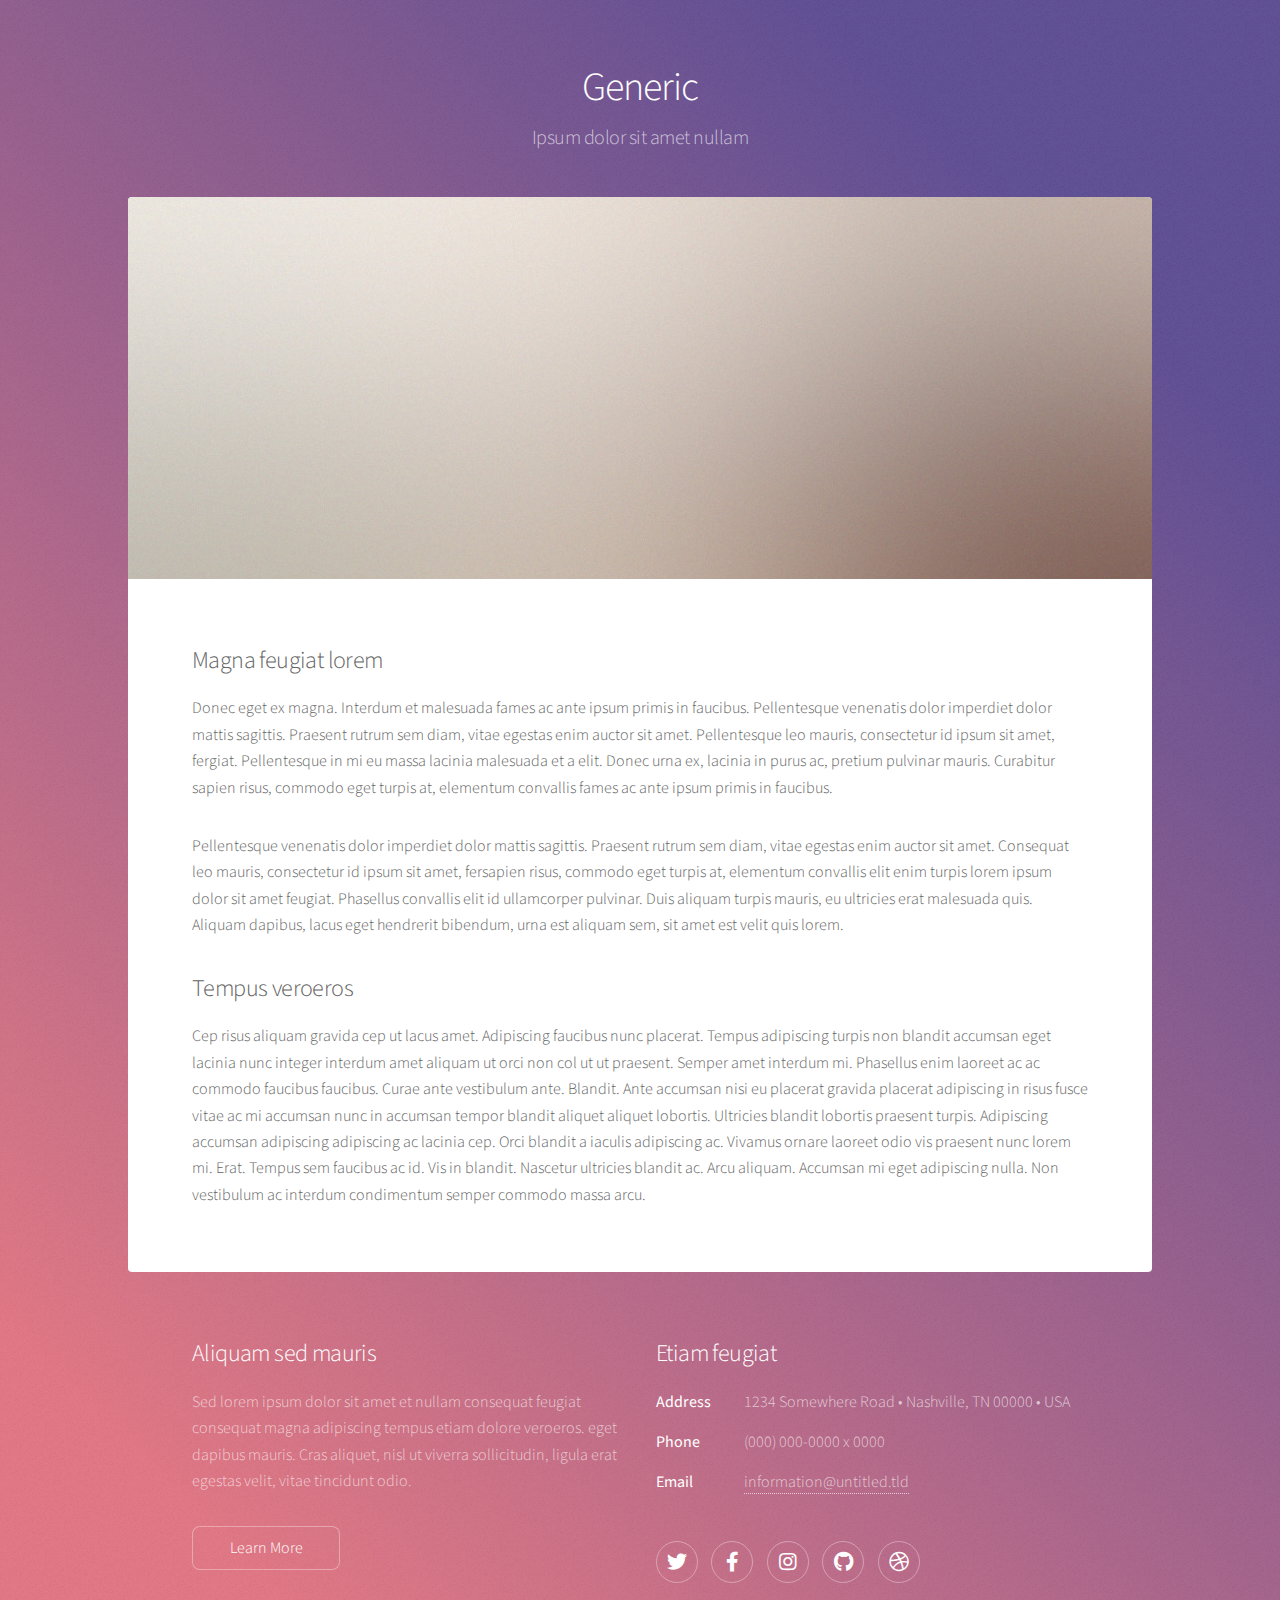
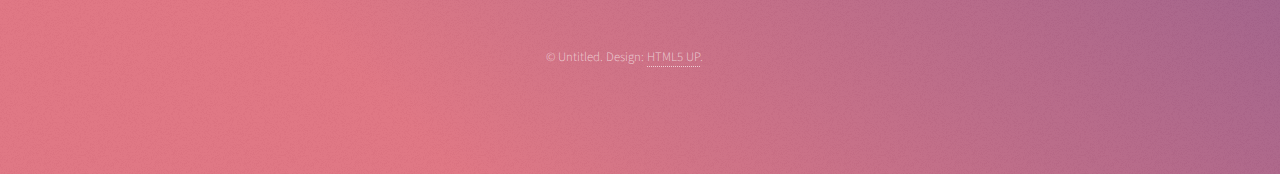
<file: generic.html>
<!DOCTYPE HTML>
<!--
	Stellar by HTML5 UP
	html5up.net | @ajlkn
	Free for personal and commercial use under the CCA 3.0 license (html5up.net/license)
-->
<html>
	<head>
		<title>Generic - Stellar by HTML5 UP</title>
		<meta charset="utf-8" />
		<meta name="viewport" content="width=device-width, initial-scale=1, user-scalable=no" />
		<link rel="stylesheet" href="assets/css/main.css" />
		<noscript><link rel="stylesheet" href="assets/css/noscript.css" /></noscript>
	</head>
	<body class="is-preload">

		<!-- Wrapper -->
			<div id="wrapper">

				<!-- Header -->
					<header id="header">
						<h1>Generic</h1>
						<p>Ipsum dolor sit amet nullam</p>
					</header>

				<!-- Main -->
					<div id="main">

						<!-- Content -->
							<section id="content" class="main">
								<span class="image main"><img src="images/pic04.jpg" alt="" /></span>
								<h2>Magna feugiat lorem</h2>
								<p>Donec eget ex magna. Interdum et malesuada fames ac ante ipsum primis in faucibus. Pellentesque venenatis dolor imperdiet dolor mattis sagittis. Praesent rutrum sem diam, vitae egestas enim auctor sit amet. Pellentesque leo mauris, consectetur id ipsum sit amet, fergiat. Pellentesque in mi eu massa lacinia malesuada et a elit. Donec urna ex, lacinia in purus ac, pretium pulvinar mauris. Curabitur sapien risus, commodo eget turpis at, elementum convallis fames ac ante ipsum primis in faucibus.</p>
								<p>Pellentesque venenatis dolor imperdiet dolor mattis sagittis. Praesent rutrum sem diam, vitae egestas enim auctor sit amet. Consequat leo mauris, consectetur id ipsum sit amet, fersapien risus, commodo eget turpis at, elementum convallis elit enim turpis lorem ipsum dolor sit amet feugiat. Phasellus convallis elit id ullamcorper pulvinar. Duis aliquam turpis mauris, eu ultricies erat malesuada quis. Aliquam dapibus, lacus eget hendrerit bibendum, urna est aliquam sem, sit amet est velit quis lorem.</p>
								<h2>Tempus veroeros</h2>
								<p>Cep risus aliquam gravida cep ut lacus amet. Adipiscing faucibus nunc placerat. Tempus adipiscing turpis non blandit accumsan eget lacinia nunc integer interdum amet aliquam ut orci non col ut ut praesent. Semper amet interdum mi. Phasellus enim laoreet ac ac commodo faucibus faucibus. Curae ante vestibulum ante. Blandit. Ante accumsan nisi eu placerat gravida placerat adipiscing in risus fusce vitae ac mi accumsan nunc in accumsan tempor blandit aliquet aliquet lobortis. Ultricies blandit lobortis praesent turpis. Adipiscing accumsan adipiscing adipiscing ac lacinia cep. Orci blandit a iaculis adipiscing ac. Vivamus ornare laoreet odio vis praesent nunc lorem mi. Erat. Tempus sem faucibus ac id. Vis in blandit. Nascetur ultricies blandit ac. Arcu aliquam. Accumsan mi eget adipiscing nulla. Non vestibulum ac interdum condimentum semper commodo massa arcu.</p>
							</section>

					</div>

				<!-- Footer -->
					<footer id="footer">
						<section>
							<h2>Aliquam sed mauris</h2>
							<p>Sed lorem ipsum dolor sit amet et nullam consequat feugiat consequat magna adipiscing tempus etiam dolore veroeros. eget dapibus mauris. Cras aliquet, nisl ut viverra sollicitudin, ligula erat egestas velit, vitae tincidunt odio.</p>
							<ul class="actions">
								<li><a href="#" class="button">Learn More</a></li>
							</ul>
						</section>
						<section>
							<h2>Etiam feugiat</h2>
							<dl class="alt">
								<dt>Address</dt>
								<dd>1234 Somewhere Road &bull; Nashville, TN 00000 &bull; USA</dd>
								<dt>Phone</dt>
								<dd>(000) 000-0000 x 0000</dd>
								<dt>Email</dt>
								<dd><a href="#">information@untitled.tld</a></dd>
							</dl>
							<ul class="icons">
								<li><a href="#" class="icon brands fa-twitter alt"><span class="label">Twitter</span></a></li>
								<li><a href="#" class="icon brands fa-facebook-f alt"><span class="label">Facebook</span></a></li>
								<li><a href="#" class="icon brands fa-instagram alt"><span class="label">Instagram</span></a></li>
								<li><a href="#" class="icon brands fa-github alt"><span class="label">GitHub</span></a></li>
								<li><a href="#" class="icon brands fa-dribbble alt"><span class="label">Dribbble</span></a></li>
							</ul>
						</section>
						<p class="copyright">&copy; Untitled. Design: <a href="https://html5up.net">HTML5 UP</a>.</p>
					</footer>

			</div>

		<!-- Scripts -->
			<script src="assets/js/jquery.min.js"></script>
			<script src="assets/js/jquery.scrollex.min.js"></script>
			<script src="assets/js/jquery.scrolly.min.js"></script>
			<script src="assets/js/browser.min.js"></script>
			<script src="assets/js/breakpoints.min.js"></script>
			<script src="assets/js/util.js"></script>
			<script src="assets/js/main.js"></script>

	</body>
</html>
</file>
<file: assets/css/noscript.css>
/*
	Stellar by HTML5 UP
	html5up.net | @ajlkn
	Free for personal and commercial use under the CCA 3.0 license (html5up.net/license)
*/

/* Header */

	body.is-preload #header.alt > * {
		opacity: 1;
	}

	body.is-preload #header.alt .logo {
		-moz-transform: none;
		-webkit-transform: none;
		-ms-transform: none;
		transform: none;
	}
</file>
<file: assets/css/main.css>
@import url(fontawesome-all.min.css);
@import 'https://fonts.googleapis.com/css?family=Source+Sans+Pro:300,400';

/*
	Stellar by HTML5 UP
	html5up.net | @ajlkn
	Free for personal and commercial use under the CCA 3.0 license (html5up.net/license)
*/

html, body, div, span, applet, object,
iframe, h1, h2, h3, h4, h5, h6, p, blockquote,
pre, a, abbr, acronym, address, big, cite,
code, del, dfn, em, img, ins, kbd, q, s, samp,
small, strike, strong, sub, sup, tt, var, b,
u, i, center, dl, dt, dd, ol, ul, li, fieldset,
form, label, legend, table, caption, tbody,
tfoot, thead, tr, th, td, article, aside,
canvas, details, embed, figure, figcaption,
footer, header, hgroup, menu, nav, output, ruby,
section, summary, time, mark, audio, video {
	margin: 0;
	padding: 0;
	border: 0;
	font-size: 100%;
	font: inherit;
	vertical-align: baseline;}

article, aside, details, figcaption, figure,
footer, header, hgroup, menu, nav, section {
	display: block;}

body {
	line-height: 1;
}

ol, ul {
	list-style: none;
}

blockquote, q {
	quotes: none;
}

	blockquote:before, blockquote:after, q:before, q:after {
		content: '';
		content: none;
	}

table {
	border-collapse: collapse;
	border-spacing: 0;
}

body {
	-webkit-text-size-adjust: none;
}

mark {
	background-color: transparent;
	color: inherit;
}

input::-moz-focus-inner {
	border: 0;
	padding: 0;
}

input, select, textarea {
	-moz-appearance: none;
	-webkit-appearance: none;
	-ms-appearance: none;
	appearance: none;
}

/* Basic */

	@-ms-viewport {
		width: device-width;
	}

	body {
		-ms-overflow-style: scrollbar;
	}

	@media screen and (max-width: 480px) {

		html, body {
			min-width: 320px;
		}

	}

	html {
		box-sizing: border-box;
	}

	*, *:before, *:after {
		box-sizing: inherit;
	}

	body {
		background-color: #935d8c;
		background-image: url("images/overlay.png"), -moz-linear-gradient(45deg, #e37682 15%, #5f4d93 85%);
		background-image: url("images/overlay.png"), -webkit-linear-gradient(45deg, #e37682 15%, #5f4d93 85%);
		background-image: url("images/overlay.png"), -ms-linear-gradient(45deg, #e37682 15%, #5f4d93 85%);
		background-image: url("images/overlay.png"), linear-gradient(45deg, #e37682 15%, #5f4d93 85%);
	}

		body.is-preload *, body.is-preload *:before, body.is-preload *:after {
			-moz-animation: none !important;
			-webkit-animation: none !important;
			-ms-animation: none !important;
			animation: none !important;
			-moz-transition: none !important;
			-webkit-transition: none !important;
			-ms-transition: none !important;
			transition: none !important;
		}

/* Type */

	body {
		background-color: #935d8c;
		color: rgba(255, 255, 255, 0.65);
	}

	body, input, select, textarea {
		font-family: "Source Sans Pro", Helvetica, sans-serif;
		font-size: 17pt;
		font-weight: 300;
		line-height: 1.65;
	}

		@media screen and (max-width: 1680px) {

			body, input, select, textarea {
				font-size: 14pt;
			}

		}

		@media screen and (max-width: 1280px) {

			body, input, select, textarea {
				font-size: 12pt;
			}

		}

		@media screen and (max-width: 360px) {

			body, input, select, textarea {
				font-size: 11pt;
			}

		}

	a {
		-moz-transition: color 0.2s ease, border-bottom 0.2s ease;
		-webkit-transition: color 0.2s ease, border-bottom 0.2s ease;
		-ms-transition: color 0.2s ease, border-bottom 0.2s ease;
		transition: color 0.2s ease, border-bottom 0.2s ease;
		text-decoration: none;
		border-bottom: dotted 1px;
		color: inherit;
	}

		a:hover {
			border-bottom-color: transparent;
		}

	strong, b {
		font-weight: 400;
	}

	em, i {
		font-style: italic;
	}

	p {
		margin: 0 0 2em 0;
	}

		p.content {
			-moz-columns: 20em 2;
			-webkit-columns: 20em 2;
			-ms-columns: 20em 2;
			columns: 20em 2;
			-moz-column-gap: 2em;
			-webkit-column-gap: 2em;
			-ms-column-gap: 2em;
			column-gap: 2em;
			text-align: justify;
		}

	h1, h2, h3, h4, h5, h6 {
		font-weight: 300;
		line-height: 1.5;
		margin: 0 0 0.7em 0;
		letter-spacing: -0.025em;
	}

		h1 a, h2 a, h3 a, h4 a, h5 a, h6 a {
			color: inherit;
			text-decoration: none;
		}

	h1 {
		font-size: 2.5em;
		line-height: 1.2;
	}

	h2 {
		font-size: 1.5em;
	}

	h3 {
		font-size: 1.25em;
	}

	h4 {
		font-size: 1.1em;
	}

	h5 {
		font-size: 0.9em;
	}

	h6 {
		font-size: 0.7em;
	}

	@media screen and (max-width: 736px) {

		h1 {
			font-size: 2em;
		}

	}

	sub {
		font-size: 0.8em;
		position: relative;
		top: 0.5em;
	}

	sup {
		font-size: 0.8em;
		position: relative;
		top: -0.5em;
	}

	blockquote {
		border-left: solid 4px;
		font-style: italic;
		margin: 0 0 2em 0;
		padding: 0.5em 0 0.5em 2em;
	}

	code {
		border-radius: 8px;
		border: solid 1px;
		font-family: "Courier New", monospace;
		font-size: 0.9em;
		margin: 0 0.25em;
		padding: 0.25em 0.65em;
	}

	pre {
		-webkit-overflow-scrolling: touch;
		font-family: "Courier New", monospace;
		font-size: 0.9em;
		margin: 0 0 2em 0;
	}

		pre code {
			display: block;
			line-height: 1.75;
			padding: 1em 1.5em;
			overflow-x: auto;
		}

	hr {
		border: 0;
		border-bottom: solid 1px;
		margin: 2em 0;
	}

		hr.major {
			margin: 3em 0;
		}

	.align-left {
		text-align: left;
	}

	.align-center {
		text-align: center;
	}

	.align-right {
		text-align: right;
	}

	input, select, textarea {
		color: #ffffff;
	}

	a:hover {
		color: #ffffff;
	}

	strong, b {
		color: #ffffff;
	}

	h1, h2, h3, h4, h5, h6 {
		color: #ffffff;
	}

	blockquote {
		border-left-color: rgba(255, 255, 255, 0.35);
	}

	code {
		background: rgba(255, 255, 255, 0.075);
		border-color: rgba(255, 255, 255, 0.35);
	}

	hr {
		border-bottom-color: rgba(255, 255, 255, 0.35);
	}

/* Row */

	.row {
		display: flex;
		flex-wrap: wrap;
		box-sizing: border-box;
		align-items: stretch;
	}

		.row > * {
			box-sizing: border-box;
		}

		.row.gtr-uniform > * > :last-child {
			margin-bottom: 0;
		}

		.row.aln-left {
			justify-content: flex-start;
		}

		.row.aln-center {
			justify-content: center;
		}

		.row.aln-right {
			justify-content: flex-end;
		}

		.row.aln-top {
			align-items: flex-start;
		}

		.row.aln-middle {
			align-items: center;
		}

		.row.aln-bottom {
			align-items: flex-end;
		}

		.row > .imp {
			order: -1;
		}

		.row > .col-1 {
			width: 8.33333%;
		}

		.row > .off-1 {
			margin-left: 8.33333%;
		}

		.row > .col-2 {
			width: 16.66667%;
		}

		.row > .off-2 {
			margin-left: 16.66667%;
		}

		.row > .col-3 {
			width: 25%;
		}

		.row > .off-3 {
			margin-left: 25%;
		}

		.row > .col-4 {
			width: 33.33333%;
		}

		.row > .off-4 {
			margin-left: 33.33333%;
		}

		.row > .col-5 {
			width: 41.66667%;
		}

		.row > .off-5 {
			margin-left: 41.66667%;
		}

		.row > .col-6 {
			width: 50%;
		}

		.row > .off-6 {
			margin-left: 50%;
		}

		.row > .col-7 {
			width: 58.33333%;
		}

		.row > .off-7 {
			margin-left: 58.33333%;
		}

		.row > .col-8 {
			width: 66.66667%;
		}

		.row > .off-8 {
			margin-left: 66.66667%;
		}

		.row > .col-9 {
			width: 75%;
		}

		.row > .off-9 {
			margin-left: 75%;
		}

		.row > .col-10 {
			width: 83.33333%;
		}

		.row > .off-10 {
			margin-left: 83.33333%;
		}

		.row > .col-11 {
			width: 91.66667%;
		}

		.row > .off-11 {
			margin-left: 91.66667%;
		}

		.row > .col-12 {
			width: 100%;
		}

		.row > .off-12 {
			margin-left: 100%;
		}

		.row.gtr-0 {
			margin-top: 0;
			margin-left: 0em;
		}

			.row.gtr-0 > * {
				padding: 0 0 0 0em;
			}

			.row.gtr-0.gtr-uniform {
				margin-top: 0em;
			}

				.row.gtr-0.gtr-uniform > * {
					padding-top: 0em;
				}

		.row.gtr-25 {
			margin-top: 0;
			margin-left: -0.375em;
		}

			.row.gtr-25 > * {
				padding: 0 0 0 0.375em;
			}

			.row.gtr-25.gtr-uniform {
				margin-top: -0.375em;
			}

				.row.gtr-25.gtr-uniform > * {
					padding-top: 0.375em;
				}

		.row.gtr-50 {
			margin-top: 0;
			margin-left: -0.75em;
		}

			.row.gtr-50 > * {
				padding: 0 0 0 0.75em;
			}

			.row.gtr-50.gtr-uniform {
				margin-top: -0.75em;
			}

				.row.gtr-50.gtr-uniform > * {
					padding-top: 0.75em;
				}

		.row {
			margin-top: 0;
			margin-left: -1.5em;
		}

			.row > * {
				padding: 0 0 0 1.5em;
			}

			.row.gtr-uniform {
				margin-top: -1.5em;
			}

				.row.gtr-uniform > * {
					padding-top: 1.5em;
				}

		.row.gtr-150 {
			margin-top: 0;
			margin-left: -2.25em;
		}

			.row.gtr-150 > * {
				padding: 0 0 0 2.25em;
			}

			.row.gtr-150.gtr-uniform {
				margin-top: -2.25em;
			}

				.row.gtr-150.gtr-uniform > * {
					padding-top: 2.25em;
				}

		.row.gtr-200 {
			margin-top: 0;
			margin-left: -3em;
		}

			.row.gtr-200 > * {
				padding: 0 0 0 3em;
			}

			.row.gtr-200.gtr-uniform {
				margin-top: -3em;
			}

				.row.gtr-200.gtr-uniform > * {
					padding-top: 3em;
				}

		@media screen and (max-width: 1680px) {

			.row {
				display: flex;
				flex-wrap: wrap;
				box-sizing: border-box;
				align-items: stretch;
			}

				.row > * {
					box-sizing: border-box;
				}

				.row.gtr-uniform > * > :last-child {
					margin-bottom: 0;
				}

				.row.aln-left {
					justify-content: flex-start;
				}

				.row.aln-center {
					justify-content: center;
				}

				.row.aln-right {
					justify-content: flex-end;
				}

				.row.aln-top {
					align-items: flex-start;
				}

				.row.aln-middle {
					align-items: center;
				}

				.row.aln-bottom {
					align-items: flex-end;
				}

				.row > .imp-xlarge {
					order: -1;
				}

				.row > .col-1-xlarge {
					width: 8.33333%;
				}

				.row > .off-1-xlarge {
					margin-left: 8.33333%;
				}

				.row > .col-2-xlarge {
					width: 16.66667%;
				}

				.row > .off-2-xlarge {
					margin-left: 16.66667%;
				}

				.row > .col-3-xlarge {
					width: 25%;
				}

				.row > .off-3-xlarge {
					margin-left: 25%;
				}

				.row > .col-4-xlarge {
					width: 33.33333%;
				}

				.row > .off-4-xlarge {
					margin-left: 33.33333%;
				}

				.row > .col-5-xlarge {
					width: 41.66667%;
				}

				.row > .off-5-xlarge {
					margin-left: 41.66667%;
				}

				.row > .col-6-xlarge {
					width: 50%;
				}

				.row > .off-6-xlarge {
					margin-left: 50%;
				}

				.row > .col-7-xlarge {
					width: 58.33333%;
				}

				.row > .off-7-xlarge {
					margin-left: 58.33333%;
				}

				.row > .col-8-xlarge {
					width: 66.66667%;
				}

				.row > .off-8-xlarge {
					margin-left: 66.66667%;
				}

				.row > .col-9-xlarge {
					width: 75%;
				}

				.row > .off-9-xlarge {
					margin-left: 75%;
				}

				.row > .col-10-xlarge {
					width: 83.33333%;
				}

				.row > .off-10-xlarge {
					margin-left: 83.33333%;
				}

				.row > .col-11-xlarge {
					width: 91.66667%;
				}

				.row > .off-11-xlarge {
					margin-left: 91.66667%;
				}

				.row > .col-12-xlarge {
					width: 100%;
				}

				.row > .off-12-xlarge {
					margin-left: 100%;
				}

				.row.gtr-0 {
					margin-top: 0;
					margin-left: 0em;
				}

					.row.gtr-0 > * {
						padding: 0 0 0 0em;
					}

					.row.gtr-0.gtr-uniform {
						margin-top: 0em;
					}

						.row.gtr-0.gtr-uniform > * {
							padding-top: 0em;
						}

				.row.gtr-25 {
					margin-top: 0;
					margin-left: -0.375em;
				}

					.row.gtr-25 > * {
						padding: 0 0 0 0.375em;
					}

					.row.gtr-25.gtr-uniform {
						margin-top: -0.375em;
					}

						.row.gtr-25.gtr-uniform > * {
							padding-top: 0.375em;
						}

				.row.gtr-50 {
					margin-top: 0;
					margin-left: -0.75em;
				}

					.row.gtr-50 > * {
						padding: 0 0 0 0.75em;
					}

					.row.gtr-50.gtr-uniform {
						margin-top: -0.75em;
					}

						.row.gtr-50.gtr-uniform > * {
							padding-top: 0.75em;
						}

				.row {
					margin-top: 0;
					margin-left: -1.5em;
				}

					.row > * {
						padding: 0 0 0 1.5em;
					}

					.row.gtr-uniform {
						margin-top: -1.5em;
					}

						.row.gtr-uniform > * {
							padding-top: 1.5em;
						}

				.row.gtr-150 {
					margin-top: 0;
					margin-left: -2.25em;
				}

					.row.gtr-150 > * {
						padding: 0 0 0 2.25em;
					}

					.row.gtr-150.gtr-uniform {
						margin-top: -2.25em;
					}

						.row.gtr-150.gtr-uniform > * {
							padding-top: 2.25em;
						}

				.row.gtr-200 {
					margin-top: 0;
					margin-left: -3em;
				}

					.row.gtr-200 > * {
						padding: 0 0 0 3em;
					}

					.row.gtr-200.gtr-uniform {
						margin-top: -3em;
					}

						.row.gtr-200.gtr-uniform > * {
							padding-top: 3em;
						}

		}

		@media screen and (max-width: 1280px) {

			.row {
				display: flex;
				flex-wrap: wrap;
				box-sizing: border-box;
				align-items: stretch;
			}

				.row > * {
					box-sizing: border-box;
				}

				.row.gtr-uniform > * > :last-child {
					margin-bottom: 0;
				}

				.row.aln-left {
					justify-content: flex-start;
				}

				.row.aln-center {
					justify-content: center;
				}

				.row.aln-right {
					justify-content: flex-end;
				}

				.row.aln-top {
					align-items: flex-start;
				}

				.row.aln-middle {
					align-items: center;
				}

				.row.aln-bottom {
					align-items: flex-end;
				}

				.row > .imp-large {
					order: -1;
				}

				.row > .col-1-large {
					width: 8.33333%;
				}

				.row > .off-1-large {
					margin-left: 8.33333%;
				}

				.row > .col-2-large {
					width: 16.66667%;
				}

				.row > .off-2-large {
					margin-left: 16.66667%;
				}

				.row > .col-3-large {
					width: 25%;
				}

				.row > .off-3-large {
					margin-left: 25%;
				}

				.row > .col-4-large {
					width: 33.33333%;
				}

				.row > .off-4-large {
					margin-left: 33.33333%;
				}

				.row > .col-5-large {
					width: 41.66667%;
				}

				.row > .off-5-large {
					margin-left: 41.66667%;
				}

				.row > .col-6-large {
					width: 50%;
				}

				.row > .off-6-large {
					margin-left: 50%;
				}

				.row > .col-7-large {
					width: 58.33333%;
				}

				.row > .off-7-large {
					margin-left: 58.33333%;
				}

				.row > .col-8-large {
					width: 66.66667%;
				}

				.row > .off-8-large {
					margin-left: 66.66667%;
				}

				.row > .col-9-large {
					width: 75%;
				}

				.row > .off-9-large {
					margin-left: 75%;
				}

				.row > .col-10-large {
					width: 83.33333%;
				}

				.row > .off-10-large {
					margin-left: 83.33333%;
				}

				.row > .col-11-large {
					width: 91.66667%;
				}

				.row > .off-11-large {
					margin-left: 91.66667%;
				}

				.row > .col-12-large {
					width: 100%;
				}

				.row > .off-12-large {
					margin-left: 100%;
				}

				.row.gtr-0 {
					margin-top: 0;
					margin-left: 0em;
				}

					.row.gtr-0 > * {
						padding: 0 0 0 0em;
					}

					.row.gtr-0.gtr-uniform {
						margin-top: 0em;
					}

						.row.gtr-0.gtr-uniform > * {
							padding-top: 0em;
						}

				.row.gtr-25 {
					margin-top: 0;
					margin-left: -0.375em;
				}

					.row.gtr-25 > * {
						padding: 0 0 0 0.375em;
					}

					.row.gtr-25.gtr-uniform {
						margin-top: -0.375em;
					}

						.row.gtr-25.gtr-uniform > * {
							padding-top: 0.375em;
						}

				.row.gtr-50 {
					margin-top: 0;
					margin-left: -0.75em;
				}

					.row.gtr-50 > * {
						padding: 0 0 0 0.75em;
					}

					.row.gtr-50.gtr-uniform {
						margin-top: -0.75em;
					}

						.row.gtr-50.gtr-uniform > * {
							padding-top: 0.75em;
						}

				.row {
					margin-top: 0;
					margin-left: -1.5em;
				}

					.row > * {
						padding: 0 0 0 1.5em;
					}

					.row.gtr-uniform {
						margin-top: -1.5em;
					}

						.row.gtr-uniform > * {
							padding-top: 1.5em;
						}

				.row.gtr-150 {
					margin-top: 0;
					margin-left: -2.25em;
				}

					.row.gtr-150 > * {
						padding: 0 0 0 2.25em;
					}

					.row.gtr-150.gtr-uniform {
						margin-top: -2.25em;
					}

						.row.gtr-150.gtr-uniform > * {
							padding-top: 2.25em;
						}

				.row.gtr-200 {
					margin-top: 0;
					margin-left: -3em;
				}

					.row.gtr-200 > * {
						padding: 0 0 0 3em;
					}

					.row.gtr-200.gtr-uniform {
						margin-top: -3em;
					}

						.row.gtr-200.gtr-uniform > * {
							padding-top: 3em;
						}

		}

		@media screen and (max-width: 980px) {

			.row {
				display: flex;
				flex-wrap: wrap;
				box-sizing: border-box;
				align-items: stretch;
			}

				.row > * {
					box-sizing: border-box;
				}

				.row.gtr-uniform > * > :last-child {
					margin-bottom: 0;
				}

				.row.aln-left {
					justify-content: flex-start;
				}

				.row.aln-center {
					justify-content: center;
				}

				.row.aln-right {
					justify-content: flex-end;
				}

				.row.aln-top {
					align-items: flex-start;
				}

				.row.aln-middle {
					align-items: center;
				}

				.row.aln-bottom {
					align-items: flex-end;
				}

				.row > .imp-medium {
					order: -1;
				}

				.row > .col-1-medium {
					width: 8.33333%;
				}

				.row > .off-1-medium {
					margin-left: 8.33333%;
				}

				.row > .col-2-medium {
					width: 16.66667%;
				}

				.row > .off-2-medium {
					margin-left: 16.66667%;
				}

				.row > .col-3-medium {
					width: 25%;
				}

				.row > .off-3-medium {
					margin-left: 25%;
				}

				.row > .col-4-medium {
					width: 33.33333%;
				}

				.row > .off-4-medium {
					margin-left: 33.33333%;
				}

				.row > .col-5-medium {
					width: 41.66667%;
				}

				.row > .off-5-medium {
					margin-left: 41.66667%;
				}

				.row > .col-6-medium {
					width: 50%;
				}

				.row > .off-6-medium {
					margin-left: 50%;
				}

				.row > .col-7-medium {
					width: 58.33333%;
				}

				.row > .off-7-medium {
					margin-left: 58.33333%;
				}

				.row > .col-8-medium {
					width: 66.66667%;
				}

				.row > .off-8-medium {
					margin-left: 66.66667%;
				}

				.row > .col-9-medium {
					width: 75%;
				}

				.row > .off-9-medium {
					margin-left: 75%;
				}

				.row > .col-10-medium {
					width: 83.33333%;
				}

				.row > .off-10-medium {
					margin-left: 83.33333%;
				}

				.row > .col-11-medium {
					width: 91.66667%;
				}

				.row > .off-11-medium {
					margin-left: 91.66667%;
				}

				.row > .col-12-medium {
					width: 100%;
				}

				.row > .off-12-medium {
					margin-left: 100%;
				}

				.row.gtr-0 {
					margin-top: 0;
					margin-left: 0em;
				}

					.row.gtr-0 > * {
						padding: 0 0 0 0em;
					}

					.row.gtr-0.gtr-uniform {
						margin-top: 0em;
					}

						.row.gtr-0.gtr-uniform > * {
							padding-top: 0em;
						}

				.row.gtr-25 {
					margin-top: 0;
					margin-left: -0.375em;
				}

					.row.gtr-25 > * {
						padding: 0 0 0 0.375em;
					}

					.row.gtr-25.gtr-uniform {
						margin-top: -0.375em;
					}

						.row.gtr-25.gtr-uniform > * {
							padding-top: 0.375em;
						}

				.row.gtr-50 {
					margin-top: 0;
					margin-left: -0.75em;
				}

					.row.gtr-50 > * {
						padding: 0 0 0 0.75em;
					}

					.row.gtr-50.gtr-uniform {
						margin-top: -0.75em;
					}

						.row.gtr-50.gtr-uniform > * {
							padding-top: 0.75em;
						}

				.row {
					margin-top: 0;
					margin-left: -1.5em;
				}

					.row > * {
						padding: 0 0 0 1.5em;
					}

					.row.gtr-uniform {
						margin-top: -1.5em;
					}

						.row.gtr-uniform > * {
							padding-top: 1.5em;
						}

				.row.gtr-150 {
					margin-top: 0;
					margin-left: -2.25em;
				}

					.row.gtr-150 > * {
						padding: 0 0 0 2.25em;
					}

					.row.gtr-150.gtr-uniform {
						margin-top: -2.25em;
					}

						.row.gtr-150.gtr-uniform > * {
							padding-top: 2.25em;
						}

				.row.gtr-200 {
					margin-top: 0;
					margin-left: -3em;
				}

					.row.gtr-200 > * {
						padding: 0 0 0 3em;
					}

					.row.gtr-200.gtr-uniform {
						margin-top: -3em;
					}

						.row.gtr-200.gtr-uniform > * {
							padding-top: 3em;
						}

		}

		@media screen and (max-width: 736px) {

			.row {
				display: flex;
				flex-wrap: wrap;
				box-sizing: border-box;
				align-items: stretch;
			}

				.row > * {
					box-sizing: border-box;
				}

				.row.gtr-uniform > * > :last-child {
					margin-bottom: 0;
				}

				.row.aln-left {
					justify-content: flex-start;
				}

				.row.aln-center {
					justify-content: center;
				}

				.row.aln-right {
					justify-content: flex-end;
				}

				.row.aln-top {
					align-items: flex-start;
				}

				.row.aln-middle {
					align-items: center;
				}

				.row.aln-bottom {
					align-items: flex-end;
				}

				.row > .imp-small {
					order: -1;
				}

				.row > .col-1-small {
					width: 8.33333%;
				}

				.row > .off-1-small {
					margin-left: 8.33333%;
				}

				.row > .col-2-small {
					width: 16.66667%;
				}

				.row > .off-2-small {
					margin-left: 16.66667%;
				}

				.row > .col-3-small {
					width: 25%;
				}

				.row > .off-3-small {
					margin-left: 25%;
				}

				.row > .col-4-small {
					width: 33.33333%;
				}

				.row > .off-4-small {
					margin-left: 33.33333%;
				}

				.row > .col-5-small {
					width: 41.66667%;
				}

				.row > .off-5-small {
					margin-left: 41.66667%;
				}

				.row > .col-6-small {
					width: 50%;
				}

				.row > .off-6-small {
					margin-left: 50%;
				}

				.row > .col-7-small {
					width: 58.33333%;
				}

				.row > .off-7-small {
					margin-left: 58.33333%;
				}

				.row > .col-8-small {
					width: 66.66667%;
				}

				.row > .off-8-small {
					margin-left: 66.66667%;
				}

				.row > .col-9-small {
					width: 75%;
				}

				.row > .off-9-small {
					margin-left: 75%;
				}

				.row > .col-10-small {
					width: 83.33333%;
				}

				.row > .off-10-small {
					margin-left: 83.33333%;
				}

				.row > .col-11-small {
					width: 91.66667%;
				}

				.row > .off-11-small {
					margin-left: 91.66667%;
				}

				.row > .col-12-small {
					width: 100%;
				}

				.row > .off-12-small {
					margin-left: 100%;
				}

				.row.gtr-0 {
					margin-top: 0;
					margin-left: 0em;
				}

					.row.gtr-0 > * {
						padding: 0 0 0 0em;
					}

					.row.gtr-0.gtr-uniform {
						margin-top: 0em;
					}

						.row.gtr-0.gtr-uniform > * {
							padding-top: 0em;
						}

				.row.gtr-25 {
					margin-top: 0;
					margin-left: -0.25em;
				}

					.row.gtr-25 > * {
						padding: 0 0 0 0.25em;
					}

					.row.gtr-25.gtr-uniform {
						margin-top: -0.25em;
					}

						.row.gtr-25.gtr-uniform > * {
							padding-top: 0.25em;
						}

				.row.gtr-50 {
					margin-top: 0;
					margin-left: -0.5em;
				}

					.row.gtr-50 > * {
						padding: 0 0 0 0.5em;
					}

					.row.gtr-50.gtr-uniform {
						margin-top: -0.5em;
					}

						.row.gtr-50.gtr-uniform > * {
							padding-top: 0.5em;
						}

				.row {
					margin-top: 0;
					margin-left: -1em;
				}

					.row > * {
						padding: 0 0 0 1em;
					}

					.row.gtr-uniform {
						margin-top: -1em;
					}

						.row.gtr-uniform > * {
							padding-top: 1em;
						}

				.row.gtr-150 {
					margin-top: 0;
					margin-left: -1.5em;
				}

					.row.gtr-150 > * {
						padding: 0 0 0 1.5em;
					}

					.row.gtr-150.gtr-uniform {
						margin-top: -1.5em;
					}

						.row.gtr-150.gtr-uniform > * {
							padding-top: 1.5em;
						}

				.row.gtr-200 {
					margin-top: 0;
					margin-left: -2em;
				}

					.row.gtr-200 > * {
						padding: 0 0 0 2em;
					}

					.row.gtr-200.gtr-uniform {
						margin-top: -2em;
					}

						.row.gtr-200.gtr-uniform > * {
							padding-top: 2em;
						}

		}

		@media screen and (max-width: 480px) {

			.row {
				display: flex;
				flex-wrap: wrap;
				box-sizing: border-box;
				align-items: stretch;
			}

				.row > * {
					box-sizing: border-box;
				}

				.row.gtr-uniform > * > :last-child {
					margin-bottom: 0;
				}

				.row.aln-left {
					justify-content: flex-start;
				}

				.row.aln-center {
					justify-content: center;
				}

				.row.aln-right {
					justify-content: flex-end;
				}

				.row.aln-top {
					align-items: flex-start;
				}

				.row.aln-middle {
					align-items: center;
				}

				.row.aln-bottom {
					align-items: flex-end;
				}

				.row > .imp-xsmall {
					order: -1;
				}

				.row > .col-1-xsmall {
					width: 8.33333%;
				}

				.row > .off-1-xsmall {
					margin-left: 8.33333%;
				}

				.row > .col-2-xsmall {
					width: 16.66667%;
				}

				.row > .off-2-xsmall {
					margin-left: 16.66667%;
				}

				.row > .col-3-xsmall {
					width: 25%;
				}

				.row > .off-3-xsmall {
					margin-left: 25%;
				}

				.row > .col-4-xsmall {
					width: 33.33333%;
				}

				.row > .off-4-xsmall {
					margin-left: 33.33333%;
				}

				.row > .col-5-xsmall {
					width: 41.66667%;
				}

				.row > .off-5-xsmall {
					margin-left: 41.66667%;
				}

				.row > .col-6-xsmall {
					width: 50%;
				}

				.row > .off-6-xsmall {
					margin-left: 50%;
				}

				.row > .col-7-xsmall {
					width: 58.33333%;
				}

				.row > .off-7-xsmall {
					margin-left: 58.33333%;
				}

				.row > .col-8-xsmall {
					width: 66.66667%;
				}

				.row > .off-8-xsmall {
					margin-left: 66.66667%;
				}

				.row > .col-9-xsmall {
					width: 75%;
				}

				.row > .off-9-xsmall {
					margin-left: 75%;
				}

				.row > .col-10-xsmall {
					width: 83.33333%;
				}

				.row > .off-10-xsmall {
					margin-left: 83.33333%;
				}

				.row > .col-11-xsmall {
					width: 91.66667%;
				}

				.row > .off-11-xsmall {
					margin-left: 91.66667%;
				}

				.row > .col-12-xsmall {
					width: 100%;
				}

				.row > .off-12-xsmall {
					margin-left: 100%;
				}

				.row.gtr-0 {
					margin-top: 0;
					margin-left: 0em;
				}

					.row.gtr-0 > * {
						padding: 0 0 0 0em;
					}

					.row.gtr-0.gtr-uniform {
						margin-top: 0em;
					}

						.row.gtr-0.gtr-uniform > * {
							padding-top: 0em;
						}

				.row.gtr-25 {
					margin-top: 0;
					margin-left: -0.3125em;
				}

					.row.gtr-25 > * {
						padding: 0 0 0 0.3125em;
					}

					.row.gtr-25.gtr-uniform {
						margin-top: -0.3125em;
					}

						.row.gtr-25.gtr-uniform > * {
							padding-top: 0.3125em;
						}

				.row.gtr-50 {
					margin-top: 0;
					margin-left: -0.625em;
				}

					.row.gtr-50 > * {
						padding: 0 0 0 0.625em;
					}

					.row.gtr-50.gtr-uniform {
						margin-top: -0.625em;
					}

						.row.gtr-50.gtr-uniform > * {
							padding-top: 0.625em;
						}

				.row {
					margin-top: 0;
					margin-left: -1.25em;
				}

					.row > * {
						padding: 0 0 0 1.25em;
					}

					.row.gtr-uniform {
						margin-top: -1.25em;
					}

						.row.gtr-uniform > * {
							padding-top: 1.25em;
						}

				.row.gtr-150 {
					margin-top: 0;
					margin-left: -1.875em;
				}

					.row.gtr-150 > * {
						padding: 0 0 0 1.875em;
					}

					.row.gtr-150.gtr-uniform {
						margin-top: -1.875em;
					}

						.row.gtr-150.gtr-uniform > * {
							padding-top: 1.875em;
						}

				.row.gtr-200 {
					margin-top: 0;
					margin-left: -2.5em;
				}

					.row.gtr-200 > * {
						padding: 0 0 0 2.5em;
					}

					.row.gtr-200.gtr-uniform {
						margin-top: -2.5em;
					}

						.row.gtr-200.gtr-uniform > * {
							padding-top: 2.5em;
						}

		}

/* Box */

	.box {
		border-radius: 8px;
		border: solid;
		margin-bottom: 2em;
		padding: 1.5em;
	}

		.box > :last-child,
		.box > :last-child > :last-child,
		.box > :last-child > :last-child > :last-child {
			margin-bottom: 0;
		}

		.box.alt {
			border: 0;
			border-radius: 0;
			padding: 0;
		}

	.box {
		border-color: rgba(255, 255, 255, 0.35);
	}

/* Button */

	input[type="submit"],
	input[type="reset"],
	input[type="button"],
	button,
	.button {
		-moz-appearance: none;
		-webkit-appearance: none;
		-ms-appearance: none;
		appearance: none;
		-moz-transition: background-color 0.2s ease-in-out, color 0.2s ease-in-out;
		-webkit-transition: background-color 0.2s ease-in-out, color 0.2s ease-in-out;
		-ms-transition: background-color 0.2s ease-in-out, color 0.2s ease-in-out;
		transition: background-color 0.2s ease-in-out, color 0.2s ease-in-out;
		border-radius: 8px;
		border: 0;
		cursor: pointer;
		display: inline-block;
		font-weight: 300;
		height: 2.75em;
		line-height: 2.75em;
		min-width: 9.25em;
		padding: 0 1.5em;
		text-align: center;
		text-decoration: none;
		white-space: nowrap;
	}

		input[type="submit"].icon,
		input[type="reset"].icon,
		input[type="button"].icon,
		button.icon,
		.button.icon {
			padding-left: 1.35em;
		}

			input[type="submit"].icon:before,
			input[type="reset"].icon:before,
			input[type="button"].icon:before,
			button.icon:before,
			.button.icon:before {
				margin-right: 0.5em;
			}

		input[type="submit"].fit,
		input[type="reset"].fit,
		input[type="button"].fit,
		button.fit,
		.button.fit {
			width: 100%;
		}

		input[type="submit"].small,
		input[type="reset"].small,
		input[type="button"].small,
		button.small,
		.button.small {
			font-size: 0.8em;
		}

		input[type="submit"].large,
		input[type="reset"].large,
		input[type="button"].large,
		button.large,
		.button.large {
			font-size: 1.35em;
		}

		input[type="submit"].disabled, input[type="submit"]:disabled,
		input[type="reset"].disabled,
		input[type="reset"]:disabled,
		input[type="button"].disabled,
		input[type="button"]:disabled,
		button.disabled,
		button:disabled,
		.button.disabled,
		.button:disabled {
			pointer-events: none;
			opacity: 0.25;
		}

		@media screen and (max-width: 736px) {

			input[type="submit"],
			input[type="reset"],
			input[type="button"],
			button,
			.button {
				min-width: 0;
			}

		}

	input[type="submit"],
	input[type="reset"],
	input[type="button"],
	button,
	.button {
		background-color: transparent;
		box-shadow: inset 0 0 0 1px rgba(255, 255, 255, 0.35);
		color: #ffffff !important;
	}

		input[type="submit"]:hover,
		input[type="reset"]:hover,
		input[type="button"]:hover,
		button:hover,
		.button:hover {
			background-color: rgba(255, 255, 255, 0.075);
		}

		input[type="submit"]:active,
		input[type="reset"]:active,
		input[type="button"]:active,
		button:active,
		.button:active {
			background-color: rgba(255, 255, 255, 0.2);
		}

		input[type="submit"].icon:before,
		input[type="reset"].icon:before,
		input[type="button"].icon:before,
		button.icon:before,
		.button.icon:before {
			color: rgba(255, 255, 255, 0.5);
		}

		input[type="submit"].primary,
		input[type="reset"].primary,
		input[type="button"].primary,
		button.primary,
		.button.primary {
			background-color: #8cc9f0;
			color: #ffffff !important;
			box-shadow: none;
		}

			input[type="submit"].primary:hover,
			input[type="reset"].primary:hover,
			input[type="button"].primary:hover,
			button.primary:hover,
			.button.primary:hover {
				background-color: #9acff2;
			}

			input[type="submit"].primary:active,
			input[type="reset"].primary:active,
			input[type="button"].primary:active,
			button.primary:active,
			.button.primary:active {
				background-color: #7ec3ee;
			}

			input[type="submit"].primary.icon:before,
			input[type="reset"].primary.icon:before,
			input[type="button"].primary.icon:before,
			button.primary.icon:before,
			.button.primary.icon:before {
				color: #ffffff !important;
			}

/* Form */

	form {
		margin: 0 0 2em 0;
	}

	label {
		display: block;
		font-size: 0.9em;
		font-weight: 400;
		margin: 0 0 1em 0;
	}

	input[type="text"],
	input[type="password"],
	input[type="email"],
	select,
	textarea {
		-moz-appearance: none;
		-webkit-appearance: none;
		-ms-appearance: none;
		appearance: none;
		border-radius: 8px;
		border: solid 1px;
		color: inherit;
		display: block;
		outline: 0;
		padding: 0 1em;
		text-decoration: none;
		width: 100%;
	}

		input[type="text"]:invalid,
		input[type="password"]:invalid,
		input[type="email"]:invalid,
		select:invalid,
		textarea:invalid {
			box-shadow: none;
		}

	select {
		background-size: 1.25rem;
		background-repeat: no-repeat;
		background-position: calc(100% - 1rem) center;
		height: 2.75em;
		padding-right: 2.75em;
		text-overflow: ellipsis;
	}

		select:focus::-ms-value {
			background-color: transparent;
		}

		select::-ms-expand {
			display: none;
		}

	input[type="text"],
	input[type="password"],
	input[type="email"],
	select {
		height: 2.75em;
	}

	textarea {
		padding: 0.75em 1em;
	}

	input[type="checkbox"],
	input[type="radio"] {
		-moz-appearance: none;
		-webkit-appearance: none;
		-ms-appearance: none;
		appearance: none;
		display: block;
		float: left;
		margin-right: -2em;
		opacity: 0;
		width: 1em;
		z-index: -1;
	}

		input[type="checkbox"] + label,
		input[type="radio"] + label {
			text-decoration: none;
			cursor: pointer;
			display: inline-block;
			font-size: 1em;
			font-weight: 300;
			padding-left: 2.4em;
			padding-right: 0.75em;
			position: relative;
		}

			input[type="checkbox"] + label:before,
			input[type="radio"] + label:before {
				-moz-osx-font-smoothing: grayscale;
				-webkit-font-smoothing: antialiased;
				display: inline-block;
				font-style: normal;
				font-variant: normal;
				text-rendering: auto;
				line-height: 1;
				text-transform: none !important;
				font-family: 'Font Awesome 5 Free';
				font-weight: 900;
			}

			input[type="checkbox"] + label:before,
			input[type="radio"] + label:before {
				border-radius: 8px;
				border: solid 1px;
				content: '';
				display: inline-block;
				font-size: 0.8em;
				height: 2.0625em;
				left: 0;
				line-height: 2.0625em;
				position: absolute;
				text-align: center;
				top: 0;
				width: 2.0625em;
			}

		input[type="checkbox"]:checked + label:before,
		input[type="radio"]:checked + label:before {
			content: '\f00c';
		}

	input[type="checkbox"] + label:before {
		border-radius: 8px;
	}

	input[type="radio"] + label:before {
		border-radius: 100%;
	}

	::-webkit-input-placeholder {
		opacity: 1.0;
	}

	:-moz-placeholder {
		opacity: 1.0;
	}

	::-moz-placeholder {
		opacity: 1.0;
	}

	:-ms-input-placeholder {
		opacity: 1.0;
	}

	label {
		color: #ffffff;
	}

	input[type="text"],
	input[type="password"],
	input[type="email"],
	select,
	textarea {
		background-color: rgba(255, 255, 255, 0.075);
		border-color: rgba(255, 255, 255, 0.35);
	}

		input[type="text"]:focus,
		input[type="password"]:focus,
		input[type="email"]:focus,
		select:focus,
		textarea:focus {
			border-color: #8cc9f0;
			box-shadow: 0 0 0 1px #8cc9f0;
		}

	select {
		background-image: url("data:image/svg+xml;charset=utf8,%3Csvg xmlns='http://www.w3.org/2000/svg' width='40' height='40' preserveAspectRatio='none' viewBox='0 0 40 40'%3E%3Cpath d='M9.4,12.3l10.4,10.4l10.4-10.4c0.2-0.2,0.5-0.4,0.9-0.4c0.3,0,0.6,0.1,0.9,0.4l3.3,3.3c0.2,0.2,0.4,0.5,0.4,0.9 c0,0.4-0.1,0.6-0.4,0.9L20.7,31.9c-0.2,0.2-0.5,0.4-0.9,0.4c-0.3,0-0.6-0.1-0.9-0.4L4.3,17.3c-0.2-0.2-0.4-0.5-0.4-0.9 c0-0.4,0.1-0.6,0.4-0.9l3.3-3.3c0.2-0.2,0.5-0.4,0.9-0.4S9.1,12.1,9.4,12.3z' fill='rgba(255, 255, 255, 0.35)' /%3E%3C/svg%3E");
	}

		select option {
			color: #ffffff;
			background: #935d8c;
		}

	input[type="checkbox"] + label,
	input[type="radio"] + label {
		color: rgba(255, 255, 255, 0.65);
	}

		input[type="checkbox"] + label:before,
		input[type="radio"] + label:before {
			background: rgba(255, 255, 255, 0.075);
			border-color: rgba(255, 255, 255, 0.35);
		}

	input[type="checkbox"]:checked + label:before,
	input[type="radio"]:checked + label:before {
		background-color: #ffffff;
		border-color: #ffffff;
		color: #935d8c;
	}

	input[type="checkbox"]:focus + label:before,
	input[type="radio"]:focus + label:before {
		border-color: #8cc9f0;
		box-shadow: 0 0 0 1px #8cc9f0;
	}

	::-webkit-input-placeholder {
		color: rgba(255, 255, 255, 0.5) !important;
	}

	:-moz-placeholder {
		color: rgba(255, 255, 255, 0.5) !important;
	}

	::-moz-placeholder {
		color: rgba(255, 255, 255, 0.5) !important;
	}

	:-ms-input-placeholder {
		color: rgba(255, 255, 255, 0.5) !important;
	}

	.formerize-placeholder {
		color: rgba(255, 255, 255, 0.5) !important;
	}

/* Icon */

	.icon {
		text-decoration: none;
		-moz-transition: background-color 0.2s ease-in-out, color 0.2s ease-in-out;
		-webkit-transition: background-color 0.2s ease-in-out, color 0.2s ease-in-out;
		-ms-transition: background-color 0.2s ease-in-out, color 0.2s ease-in-out;
		transition: background-color 0.2s ease-in-out, color 0.2s ease-in-out;
		border-bottom: none;
		position: relative;
	}

		.icon:before {
			-moz-osx-font-smoothing: grayscale;
			-webkit-font-smoothing: antialiased;
			display: inline-block;
			font-style: normal;
			font-variant: normal;
			text-rendering: auto;
			line-height: 1;
			text-transform: none !important;
			font-family: 'Font Awesome 5 Free';
			font-weight: 400;
		}

		.icon > .label {
			display: none;
		}

		.icon:before {
			line-height: solid;
		}

		.icon.solid:before {
			font-weight: 900;
		}

		.icon.brands:before {
			font-family: 'Font Awesome 5 Brands';
		}

		.icon.major {
			border: solid 1px;
			display: inline-block;
			border-radius: 100%;
			padding: 0.65em;
			margin: 0 0 2em 0;
			cursor: default;
		}

			.icon.major:before {
				display: inline-block;
				font-size: 6.25rem;
				width: 2.25em;
				height: 2.25em;
				line-height: 2.2em;
				border-radius: 100%;
				border: solid 1px;
				text-align: center;
			}

		.icon.alt {
			display: inline-block;
			border: solid 1px;
			border-radius: 100%;
		}

			.icon.alt:before {
				display: block;
				font-size: 1.25em;
				width: 2em;
				height: 2em;
				text-align: center;
				line-height: 2em;
			}

		.icon.style1 {
			color: #efa8b0;
		}

		.icon.style2 {
			color: #c79cc8;
		}

		.icon.style3 {
			color: #a89cc8;
		}

		.icon.style4 {
			color: #9bb2e1;
		}

		.icon.style5 {
			color: #8cc9f0;
		}

		@media screen and (max-width: 1680px) {

			.icon.major:before {
				font-size: 5.5rem;
			}

		}

		@media screen and (max-width: 1280px) {

			.icon.major:before {
				font-size: 4.75rem;
			}

		}

		@media screen and (max-width: 736px) {

			.icon.major {
				margin: 0 0 1.5em 0;
				padding: 0.35em;
			}

				.icon.major:before {
					font-size: 3.5rem;
				}

		}

	.icon.major {
		border-color: rgba(255, 255, 255, 0.35);
	}

		.icon.major:before {
			border-color: rgba(255, 255, 255, 0.35);
		}

	.icon.alt {
		border-color: rgba(255, 255, 255, 0.35);
		color: #ffffff;
	}

		.icon.alt:hover {
			background-color: rgba(255, 255, 255, 0.075);
		}

		.icon.alt:active {
			background-color: rgba(255, 255, 255, 0.2);
		}

/* Image */

	.image {
		border-radius: 8px;
		border: 0;
		display: inline-block;
		position: relative;
	}

		.image img {
			border-radius: 8px;
			display: block;
		}

		.image.left, .image.right {
			max-width: 40%;
		}

			.image.left img, .image.right img {
				width: 100%;
			}

		.image.left {
			float: left;
			margin: 0 1.5em 1em 0;
			top: 0.25em;
		}

		.image.right {
			float: right;
			margin: 0 0 1em 1.5em;
			top: 0.25em;
		}

		.image.fit {
			display: block;
			margin: 0 0 2em 0;
			width: 100%;
		}

			.image.fit img {
				width: 100%;
			}

		.image.main {
			display: block;
			margin: 0 0 3em 0;
			width: 100%;
		}

			.image.main img {
				width: 100%;
			}

/* List */

	ol {
		list-style: decimal;
		margin: 0 0 2em 0;
		padding-left: 1.25em;
	}

		ol li {
			padding-left: 0.25em;
		}

	ul {
		list-style: disc;
		margin: 0 0 2em 0;
		padding-left: 1em;
	}

		ul li {
			padding-left: 0.5em;
		}

		ul.alt {
			list-style: none;
			padding-left: 0;
		}

			ul.alt li {
				border-top: solid 1px;
				padding: 0.5em 0;
			}

				ul.alt li:first-child {
					border-top: 0;
					padding-top: 0;
				}

	dl {
		margin: 0 0 2em 0;
	}

		dl dt {
			display: block;
			font-weight: 400;
			margin: 0 0 1em 0;
		}

		dl dd {
			margin-left: 2em;
		}

		dl.alt dt {
			display: block;
			width: 3em;
			margin: 0;
			clear: left;
			float: left;
		}

		dl.alt dd {
			margin: 0 0 0.85em 5.5em;
		}

		dl.alt:after {
			content: '';
			display: block;
			clear: both;
		}

	ul.alt li {
		border-top-color: rgba(255, 255, 255, 0.35);
	}

	dl dt {
		color: #ffffff;
	}

/* Actions */

	ul.actions {
		display: -moz-flex;
		display: -webkit-flex;
		display: -ms-flex;
		display: flex;
		cursor: default;
		list-style: none;
		margin-left: -1em;
		padding-left: 0;
	}

		ul.actions li {
			padding: 0 0 0 1em;
			vertical-align: middle;
		}

		ul.actions.special {
			-moz-justify-content: center;
			-webkit-justify-content: center;
			-ms-justify-content: center;
			justify-content: center;
			width: 100%;
			margin-left: 0;
		}

			ul.actions.special li:first-child {
				padding-left: 0;
			}

		ul.actions.stacked {
			-moz-flex-direction: column;
			-webkit-flex-direction: column;
			-ms-flex-direction: column;
			flex-direction: column;
			margin-left: 0;
		}

			ul.actions.stacked li {
				padding: 1.3em 0 0 0;
			}

				ul.actions.stacked li:first-child {
					padding-top: 0;
				}

		ul.actions.fit {
			width: calc(100% + 1em);
		}

			ul.actions.fit li {
				-moz-flex-grow: 1;
				-webkit-flex-grow: 1;
				-ms-flex-grow: 1;
				flex-grow: 1;
				-moz-flex-shrink: 1;
				-webkit-flex-shrink: 1;
				-ms-flex-shrink: 1;
				flex-shrink: 1;
				width: 100%;
			}

				ul.actions.fit li > * {
					width: 100%;
				}

			ul.actions.fit.stacked {
				width: 100%;
			}

		@media screen and (max-width: 480px) {

			ul.actions:not(.fixed) {
				-moz-flex-direction: column;
				-webkit-flex-direction: column;
				-ms-flex-direction: column;
				flex-direction: column;
				margin-left: 0;
				width: 100% !important;
			}

				ul.actions:not(.fixed) li {
					-moz-flex-grow: 1;
					-webkit-flex-grow: 1;
					-ms-flex-grow: 1;
					flex-grow: 1;
					-moz-flex-shrink: 1;
					-webkit-flex-shrink: 1;
					-ms-flex-shrink: 1;
					flex-shrink: 1;
					padding: 1em 0 0 0;
					text-align: center;
					width: 100%;
				}

					ul.actions:not(.fixed) li > * {
						width: 100%;
					}

					ul.actions:not(.fixed) li:first-child {
						padding-top: 0;
					}

					ul.actions:not(.fixed) li input[type="submit"],
					ul.actions:not(.fixed) li input[type="reset"],
					ul.actions:not(.fixed) li input[type="button"],
					ul.actions:not(.fixed) li button,
					ul.actions:not(.fixed) li .button {
						width: 100%;
					}

						ul.actions:not(.fixed) li input[type="submit"].icon:before,
						ul.actions:not(.fixed) li input[type="reset"].icon:before,
						ul.actions:not(.fixed) li input[type="button"].icon:before,
						ul.actions:not(.fixed) li button.icon:before,
						ul.actions:not(.fixed) li .button.icon:before {
							margin-left: -0.5rem;
						}

		}

/* Icons */

	ul.icons {
		cursor: default;
		list-style: none;
		padding-left: 0;
	}

		ul.icons li {
			display: inline-block;
			padding: 0 0.65em 0 0;
		}

			ul.icons li:last-child {
				padding-right: 0 !important;
			}

/* Section/Article */

	section.special, article.special {
		text-align: center;
	}

	header.major {
		margin-bottom: 3em;
	}

		header.major h2 {
			font-size: 2em;
		}

			header.major h2:after {
				display: block;
				content: '';
				width: 3.25em;
				height: 2px;
				margin: 0.7em 0 1em 0;
				border-radius: 2px;
			}

				section.special header.major h2:after, article.special header.major h2:after {
					margin-left: auto;
					margin-right: auto;
				}

		header.major p {
			font-size: 1.25em;
			letter-spacing: -0.025em;
		}

		header.major.special {
			text-align: center;
		}

			header.major.special h2:after {
				margin-left: auto;
				margin-right: auto;
			}

	footer.major {
		margin-top: 3em;
	}

	@media screen and (max-width: 736px) {

		header.major {
			margin-bottom: 0;
		}

			header.major h2 {
				font-size: 1.5em;
			}

			header.major p {
				font-size: 1em;
				letter-spacing: 0;
			}

				header.major p br {
					display: none;
				}

		footer.major {
			margin-top: 0;
		}

	}

	header.major h2:after {
		background-color: rgba(255, 255, 255, 0.35);
	}

/* Table */

	.table-wrapper {
		-webkit-overflow-scrolling: touch;
		overflow-x: auto;
	}

	table {
		margin: 0 0 2em 0;
		width: 100%;
	}

		table tbody tr {
			border: solid 1px;
			border-left: 0;
			border-right: 0;
		}

		table td {
			padding: 0.75em 0.75em;
		}

		table th {
			font-size: 0.9em;
			font-weight: 400;
			padding: 0 0.75em 0.75em 0.75em;
			text-align: left;
		}

		table thead {
			border-bottom: solid 2px;
		}

		table tfoot {
			border-top: solid 2px;
		}

		table.alt {
			border-collapse: separate;
		}

			table.alt tbody tr td {
				border: solid 1px;
				border-left-width: 0;
				border-top-width: 0;
			}

				table.alt tbody tr td:first-child {
					border-left-width: 1px;
				}

			table.alt tbody tr:first-child td {
				border-top-width: 1px;
			}

			table.alt thead {
				border-bottom: 0;
			}

			table.alt tfoot {
				border-top: 0;
			}

	table tbody tr {
		border-color: rgba(255, 255, 255, 0.35);
	}

		table tbody tr:nth-child(2n + 1) {
			background-color: rgba(255, 255, 255, 0.075);
		}

	table th {
		color: #ffffff;
	}

	table thead {
		border-bottom-color: rgba(255, 255, 255, 0.35);
	}

	table tfoot {
		border-top-color: rgba(255, 255, 255, 0.35);
	}

	table.alt tbody tr td {
		border-color: rgba(255, 255, 255, 0.35);
	}

/* Features */

	.features {
		display: -moz-flex;
		display: -webkit-flex;
		display: -ms-flex;
		display: flex;
		-moz-flex-wrap: wrap;
		-webkit-flex-wrap: wrap;
		-ms-flex-wrap: wrap;
		flex-wrap: wrap;
		-moz-justify-content: center;
		-webkit-justify-content: center;
		-ms-justify-content: center;
		justify-content: center;
		width: calc(100% + 2em);
		margin: 0 0 3em -2em;
		padding: 0;
		list-style: none;
	}

		.features li {
			width: calc(33.33333% - 2em);
			margin-left: 2em;
			margin-top: 3em;
			padding: 0;
		}

			.features li:nth-child(1), .features li:nth-child(2), .features li:nth-child(3) {
				margin-top: 0;
			}

			.features li > :last-child {
				margin-bottom: 0;
			}

		@media screen and (max-width: 980px) {

			.features li {
				width: calc(50% - 2em);
			}

				.features li:nth-child(3) {
					margin-top: 3em;
				}

		}

		@media screen and (max-width: 736px) {

			.features {
				width: 100%;
				margin: 0 0 2em 0;
			}

				.features li {
					width: 100%;
					margin-left: 0;
					margin-top: 2em;
				}

					.features li:nth-child(2), .features li:nth-child(3) {
						margin-top: 2em;
					}

		}

/* Statistics */

	.statistics {
		display: -moz-flex;
		display: -webkit-flex;
		display: -ms-flex;
		display: flex;
		width: 100%;
		margin: 0 0 3em 0;
		padding: 0;
		list-style: none;
		cursor: default;
	}

		.statistics li {
			-moz-flex: 1;
			-webkit-flex: 1;
			-ms-flex: 1;
			flex: 1;
			padding: 1.5em;
			color: #ffffff;
			text-align: center;
		}

			.statistics li.style1 {
				background-color: #efa8b0;
			}

			.statistics li.style2 {
				background-color: #c79cc8;
			}

			.statistics li.style3 {
				background-color: #a89cc8;
			}

			.statistics li.style4 {
				background-color: #9bb2e1;
			}

			.statistics li.style5 {
				background-color: #8cc9f0;
			}

			.statistics li strong, .statistics li b {
				display: block;
				font-size: 2em;
				line-height: 1.1;
				color: inherit !important;
				font-weight: 300;
				letter-spacing: -0.025em;
			}

			.statistics li:first-child {
				border-top-left-radius: 8px;
				border-bottom-left-radius: 8px;
			}

			.statistics li:last-child {
				border-top-right-radius: 8px;
				border-bottom-right-radius: 8px;
			}

			.statistics li .icon {
				display: inline-block;
			}

				.statistics li .icon:before {
					font-size: 2.75rem;
					line-height: 1.3;
				}

		@media screen and (max-width: 980px) {

			.statistics li strong, .statistics li b {
				font-size: 1.5em;
			}

		}

		@media screen and (max-width: 736px) {

			.statistics {
				display: block;
				width: 20em;
				max-width: 100%;
				margin: 0 auto 2em auto;
			}

				.statistics li:first-child {
					border-bottom-left-radius: 0;
					border-top-right-radius: 8px;
				}

				.statistics li:last-child {
					border-top-right-radius: 0;
					border-bottom-left-radius: 8px;
				}

				.statistics li .icon:before {
					font-size: 3.75rem;
				}

				.statistics li strong, .statistics li b {
					font-size: 2.5em;
				}

		}

/* Spotlight */

	.spotlight {
		display: -moz-flex;
		display: -webkit-flex;
		display: -ms-flex;
		display: flex;
		-moz-align-items: center;
		-webkit-align-items: center;
		-ms-align-items: center;
		align-items: center;
		margin: 0 0 2em 0;
	}

		.spotlight .content {
			-moz-flex: 1;
			-webkit-flex: 1;
			-ms-flex: 1;
			flex: 1;
		}

			.spotlight .content > :last-child {
				margin-bottom: 0;
			}

			.spotlight .content header.major {
				margin: 0 0 2em 0;
			}

		.spotlight .image {
			display: inline-block;
			margin-left: 4em;
			padding: 0.65em;
			border-radius: 100%;
			border: solid 1px;
		}

			.spotlight .image img {
				display: block;
				border-radius: 100%;
				width: 16em;
			}

		@media screen and (max-width: 980px) {

			.spotlight {
				-moz-flex-direction: column-reverse;
				-webkit-flex-direction: column-reverse;
				-ms-flex-direction: column-reverse;
				flex-direction: column-reverse;
				text-align: center;
			}

				.spotlight .content {
					-moz-flex: 0 1 auto;
					-webkit-flex: 0 1 auto;
					-ms-flex: 0 1 auto;
					flex: 0 1 auto;
					width: 100%;
				}

					.spotlight .content header.major h2:after {
						margin-left: auto;
						margin-right: auto;
					}

					.spotlight .content .actions {
						-moz-justify-content: center;
						-webkit-justify-content: center;
						-ms-justify-content: center;
						justify-content: center;
						width: calc(100% + 1em);
					}

				.spotlight .image {
					-moz-flex: 0 1 auto;
					-webkit-flex: 0 1 auto;
					-ms-flex: 0 1 auto;
					flex: 0 1 auto;
					margin-left: 0;
					margin-bottom: 2em;
				}

		}

		@media screen and (max-width: 736px) {

			.spotlight .image {
				padding: 0.35em;
			}

				.spotlight .image img {
					width: 12em;
				}

		}

	.spotlight .image {
		border-color: rgba(255, 255, 255, 0.35);
	}

/* Header */

	#header {
		padding: 5em 5em 1em 5em ;
		text-align: center;
	}

		#header h1 {
			margin: 0 0 0.25em 0;
		}

		#header p {
			font-size: 1.25em;
			letter-spacing: -0.025em;
		}

		#header.alt {
			padding: 7em 5em 4em 5em ;
		}

			#header.alt h1 {
				font-size: 3.25em;
			}

			#header.alt > * {
				-moz-transition: opacity 3s ease;
				-webkit-transition: opacity 3s ease;
				-ms-transition: opacity 3s ease;
				transition: opacity 3s ease;
				-moz-transition-delay: 0.5s;
				-webkit-transition-delay: 0.5s;
				-ms-transition-delay: 0.5s;
				transition-delay: 0.5s;
				opacity: 1;
			}

			#header.alt .logo {
				-moz-transition: opacity 1.25s ease, -moz-transform 0.5s ease;
				-webkit-transition: opacity 1.25s ease, -webkit-transform 0.5s ease;
				-ms-transition: opacity 1.25s ease, -ms-transform 0.5s ease;
				transition: opacity 1.25s ease, transform 0.5s ease;
				-moz-transition-delay: 0s;
				-webkit-transition-delay: 0s;
				-ms-transition-delay: 0s;
				transition-delay: 0s;
				display: block;
				margin: 0 0 1.5em 0;
			}

				#header.alt .logo img {
					display: block;
					margin: 0 auto;
					max-width: 75%;
				}

		@media screen and (max-width: 1280px) {

			#header {
				padding: 4em 4em 0.1em 4em ;
			}

				#header.alt {
					padding: 6em 4em 3em 4em ;
				}

		}

		@media screen and (max-width: 980px) {

			#header {
				padding: 4em 3em 0.1em 3em ;
			}

				#header.alt {
					padding: 5em 3em 2em 3em ;
				}

		}

		@media screen and (max-width: 736px) {

			#header {
				padding: 3em 2em 0.1em 2em ;
			}

				#header p {
					font-size: 1em;
					letter-spacing: 0;
				}

					#header p br {
						display: none;
					}

				#header.alt {
					padding: 4em 2em 1em 2em ;
				}

					#header.alt h1 {
						font-size: 2.5em;
					}

		}

		@media screen and (max-width: 480px) {

			#header {
				padding: 3em 1.5em 0.1em 1.5em ;
			}

				#header.alt {
					padding: 4em 1.5em 1em 1.5em ;
				}

		}

		@media screen and (max-width: 360px) {

			#header {
				padding: 2.5em 1em 0.1em 1em ;
			}

				#header.alt {
					padding: 3.5em 1em 0.5em 1em ;
				}

		}

		body.is-preload #header.alt > * {
			opacity: 0;
		}

		body.is-preload #header.alt .logo {
			-moz-transform: scale(0.8) rotate(-30deg);
			-webkit-transform: scale(0.8) rotate(-30deg);
			-ms-transform: scale(0.8) rotate(-30deg);
			transform: scale(0.8) rotate(-30deg);
		}

/* Nav */

	#nav {
		-moz-transition: background-color 0.2s ease, border-top-left-radius 0.2s ease, border-top-right-radius 0.2s ease, padding 0.2s ease;
		-webkit-transition: background-color 0.2s ease, border-top-left-radius 0.2s ease, border-top-right-radius 0.2s ease, padding 0.2s ease;
		-ms-transition: background-color 0.2s ease, border-top-left-radius 0.2s ease, border-top-right-radius 0.2s ease, padding 0.2s ease;
		transition: background-color 0.2s ease, border-top-left-radius 0.2s ease, border-top-right-radius 0.2s ease, padding 0.2s ease;
		background-color: #ffffff;
		color: #636363;
		position: absolute;
		width: 64em;
		max-width: calc(100% - 4em);
		padding: 1em;
		background-color: #f7f7f7;
		border-top-left-radius: 0.25em;
		border-top-right-radius: 0.25em;
		cursor: default;
		text-align: center;
	}

		#nav input, #nav select, #nav textarea {
			color: #636363;
		}

		#nav a:hover {
			color: #636363;
		}

		#nav strong, #nav b {
			color: #636363;
		}

		#nav h1, #nav h2, #nav h3, #nav h4, #nav h5, #nav h6 {
			color: #636363;
		}

		#nav blockquote {
			border-left-color: #dddddd;
		}

		#nav code {
			background: rgba(222, 222, 222, 0.25);
			border-color: #dddddd;
		}

		#nav hr {
			border-bottom-color: #dddddd;
		}

		#nav + #main {
			padding-top: 4.25em;
		}

		#nav ul {
			margin: 0;
			padding: 0;
			list-style: none;
		}

			#nav ul li {
				-moz-transition: margin 0.2s ease;
				-webkit-transition: margin 0.2s ease;
				-ms-transition: margin 0.2s ease;
				transition: margin 0.2s ease;
				display: inline-block;
				margin: 0 0.35em;
				padding: 0;
				vertical-align: middle;
			}

				#nav ul li a {
					-moz-transition: font-size 0.2s ease;
					-webkit-transition: font-size 0.2s ease;
					-ms-transition: font-size 0.2s ease;
					transition: font-size 0.2s ease;
					display: inline-block;
					height: 2.25em;
					line-height: 2.25em;
					padding: 0 1.25em;
					border: 0;
					border-radius: 8px;
					box-shadow: inset 0 0 0 1px transparent;
				}

					#nav ul li a:hover {
						background-color: rgba(222, 222, 222, 0.25);
					}

					#nav ul li a.active {
						background-color: #ffffff;
						box-shadow: none;
					}

		#nav.alt {
			position: fixed;
			top: 0;
			padding: 0.5em 1em;
			background-color: rgba(247, 247, 247, 0.95);
			border-top-left-radius: 0;
			border-top-right-radius: 0;
			z-index: 10000;
		}

			#nav.alt ul li {
				margin: 0 0.175em;
			}

				#nav.alt ul li a {
					font-size: 0.9em;
				}

		@media screen and (max-width: 736px) {

			#nav {
				display: none;
			}

				#nav + #main {
					padding-top: 0;
				}

		}

/* Main */

	#main {
		background-color: #ffffff;
		color: #636363;
		border-radius: 0.25em;
	}

		#main input, #main select, #main textarea {
			color: #636363;
		}

		#main a:hover {
			color: #636363;
		}

		#main strong, #main b {
			color: #636363;
		}

		#main h1, #main h2, #main h3, #main h4, #main h5, #main h6 {
			color: #636363;
		}

		#main blockquote {
			border-left-color: #dddddd;
		}

		#main code {
			background: rgba(222, 222, 222, 0.25);
			border-color: #dddddd;
		}

		#main hr {
			border-bottom-color: #dddddd;
		}

		#main .box {
			border-color: #dddddd;
		}

		#main input[type="submit"],
		#main input[type="reset"],
		#main input[type="button"],
		#main button,
		#main .button {
			background-color: transparent;
			box-shadow: inset 0 0 0 1px #dddddd;
			color: #636363 !important;
		}

			#main input[type="submit"]:hover,
			#main input[type="reset"]:hover,
			#main input[type="button"]:hover,
			#main button:hover,
			#main .button:hover {
				background-color: rgba(222, 222, 222, 0.25);
			}

			#main input[type="submit"]:active,
			#main input[type="reset"]:active,
			#main input[type="button"]:active,
			#main button:active,
			#main .button:active {
				background-color: rgba(222, 222, 222, 0.5);
			}

			#main input[type="submit"].icon:before,
			#main input[type="reset"].icon:before,
			#main input[type="button"].icon:before,
			#main button.icon:before,
			#main .button.icon:before {
				color: rgba(99, 99, 99, 0.25);
			}

			#main input[type="submit"].primary,
			#main input[type="reset"].primary,
			#main input[type="button"].primary,
			#main button.primary,
			#main .button.primary {
				background-color: #8cc9f0;
				color: #ffffff !important;
				box-shadow: none;
			}

				#main input[type="submit"].primary:hover,
				#main input[type="reset"].primary:hover,
				#main input[type="button"].primary:hover,
				#main button.primary:hover,
				#main .button.primary:hover {
					background-color: #9acff2;
				}

				#main input[type="submit"].primary:active,
				#main input[type="reset"].primary:active,
				#main input[type="button"].primary:active,
				#main button.primary:active,
				#main .button.primary:active {
					background-color: #7ec3ee;
				}

				#main input[type="submit"].primary.icon:before,
				#main input[type="reset"].primary.icon:before,
				#main input[type="button"].primary.icon:before,
				#main button.primary.icon:before,
				#main .button.primary.icon:before {
					color: #ffffff !important;
				}

		#main label {
			color: #636363;
		}

		#main input[type="text"],
		#main input[type="password"],
		#main input[type="email"],
		#main select,
		#main textarea {
			background-color: rgba(222, 222, 222, 0.25);
			border-color: #dddddd;
		}

			#main input[type="text"]:focus,
			#main input[type="password"]:focus,
			#main input[type="email"]:focus,
			#main select:focus,
			#main textarea:focus {
				border-color: #8cc9f0;
				box-shadow: 0 0 0 1px #8cc9f0;
			}

		#main select {
			background-image: url("data:image/svg+xml;charset=utf8,%3Csvg xmlns='http://www.w3.org/2000/svg' width='40' height='40' preserveAspectRatio='none' viewBox='0 0 40 40'%3E%3Cpath d='M9.4,12.3l10.4,10.4l10.4-10.4c0.2-0.2,0.5-0.4,0.9-0.4c0.3,0,0.6,0.1,0.9,0.4l3.3,3.3c0.2,0.2,0.4,0.5,0.4,0.9 c0,0.4-0.1,0.6-0.4,0.9L20.7,31.9c-0.2,0.2-0.5,0.4-0.9,0.4c-0.3,0-0.6-0.1-0.9-0.4L4.3,17.3c-0.2-0.2-0.4-0.5-0.4-0.9 c0-0.4,0.1-0.6,0.4-0.9l3.3-3.3c0.2-0.2,0.5-0.4,0.9-0.4S9.1,12.1,9.4,12.3z' fill='%23dddddd' /%3E%3C/svg%3E");
		}

			#main select option {
				color: #636363;
				background: #ffffff;
			}

		#main input[type="checkbox"] + label,
		#main input[type="radio"] + label {
			color: #636363;
		}

			#main input[type="checkbox"] + label:before,
			#main input[type="radio"] + label:before {
				background: rgba(222, 222, 222, 0.25);
				border-color: #dddddd;
			}

		#main input[type="checkbox"]:checked + label:before,
		#main input[type="radio"]:checked + label:before {
			background-color: #636363;
			border-color: #636363;
			color: #ffffff;
		}

		#main input[type="checkbox"]:focus + label:before,
		#main input[type="radio"]:focus + label:before {
			border-color: #8cc9f0;
			box-shadow: 0 0 0 1px #8cc9f0;
		}

		#main ::-webkit-input-placeholder {
			color: rgba(99, 99, 99, 0.25) !important;
		}

		#main :-moz-placeholder {
			color: rgba(99, 99, 99, 0.25) !important;
		}

		#main ::-moz-placeholder {
			color: rgba(99, 99, 99, 0.25) !important;
		}

		#main :-ms-input-placeholder {
			color: rgba(99, 99, 99, 0.25) !important;
		}

		#main .formerize-placeholder {
			color: rgba(99, 99, 99, 0.25) !important;
		}

		#main .icon.major {
			border-color: #dddddd;
		}

			#main .icon.major:before {
				border-color: #dddddd;
			}

		#main .icon.alt {
			border-color: #dddddd;
			color: #636363;
		}

			#main .icon.alt:hover {
				background-color: rgba(222, 222, 222, 0.25);
			}

			#main .icon.alt:active {
				background-color: rgba(222, 222, 222, 0.5);
			}

		#main ul.alt li {
			border-top-color: #dddddd;
		}

		#main dl dt {
			color: #636363;
		}

		#main header.major h2:after {
			background-color: #dddddd;
			background-image: -moz-linear-gradient(90deg, #efa8b0, #a89cc8, #8cc9f0);
			background-image: -webkit-linear-gradient(90deg, #efa8b0, #a89cc8, #8cc9f0);
			background-image: -ms-linear-gradient(90deg, #efa8b0, #a89cc8, #8cc9f0);
			background-image: linear-gradient(90deg, #efa8b0, #a89cc8, #8cc9f0);
		}

		#main table tbody tr {
			border-color: #dddddd;
		}

			#main table tbody tr:nth-child(2n + 1) {
				background-color: rgba(222, 222, 222, 0.25);
			}

		#main table th {
			color: #636363;
		}

		#main table thead {
			border-bottom-color: #dddddd;
		}

		#main table tfoot {
			border-top-color: #dddddd;
		}

		#main table.alt tbody tr td {
			border-color: #dddddd;
		}

		#main .spotlight .image {
			border-color: #dddddd;
		}

		#main > .main {
			padding: 5em 5em 3em 5em ;
			border-top: solid 1px #dddddd;
		}

			#main > .main:first-child {
				border-top: 0;
			}

			#main > .main > .image.main:first-child {
				margin: -5em 0 5em -5em;
				width: calc(100% + 10em);
				border-top-right-radius: 0.25em;
				border-top-left-radius: 0.25em;
				border-bottom-right-radius: 0;
				border-bottom-left-radius: 0;
			}

				#main > .main > .image.main:first-child img {
					border-top-right-radius: 0.25em;
					border-top-left-radius: 0.25em;
					border-bottom-right-radius: 0;
					border-bottom-left-radius: 0;
				}

		@media screen and (max-width: 1280px) {

			#main > .main {
				padding: 4em 4em 2em 4em ;
			}

				#main > .main > .image.main:first-child {
					margin: -4em 0 4em -4em;
					width: calc(100% + 8em);
				}

		}

		@media screen and (max-width: 980px) {

			#main > .main {
				padding: 4em 3em 2em 3em ;
			}

				#main > .main > .image.main:first-child {
					margin: -4em 0 4em -3em;
					width: calc(100% + 6em);
				}

		}

		@media screen and (max-width: 736px) {

			#main > .main {
				padding: 3em 2em 1em 2em ;
			}

				#main > .main > .image.main:first-child {
					margin: -3em 0 2em -2em;
					width: calc(100% + 4em);
				}

		}

		@media screen and (max-width: 480px) {

			#main > .main {
				padding: 3em 1.5em 1em 1.5em ;
			}

				#main > .main > .image.main:first-child {
					margin: -3em 0 1.5em -1.5em;
					width: calc(100% + 3em);
				}

		}

		@media screen and (max-width: 360px) {

			#main {
				border-radius: 0;
			}

				#main > .main {
					padding: 2.5em 1em 0.5em 1em ;
				}

					#main > .main > .image.main:first-child {
						margin: -2.5em 0 1.5em -1em;
						width: calc(100% + 2em);
						border-radius: 0;
					}

						#main > .main > .image.main:first-child img {
							border-radius: 0;
						}

		}

/* Footer */

	#footer {
		display: -moz-flex;
		display: -webkit-flex;
		display: -ms-flex;
		display: flex;
		-moz-flex-wrap: wrap;
		-webkit-flex-wrap: wrap;
		-ms-flex-wrap: wrap;
		flex-wrap: wrap;
		padding: 5em 5em 3em 5em ;
		width: calc(100% + 2em);
		margin: 0 0 3em -2em;
	}

		#footer > * {
			width: calc(50% - 2em);
			margin-left: 2em;
		}

		#footer .copyright {
			width: 100%;
			margin: 2.5em 0 2em 0;
			font-size: 0.8em;
			text-align: center;
		}

		@media screen and (max-width: 1280px) {

			#footer {
				padding: 4em 4em 2em 4em ;
			}

		}

		@media screen and (max-width: 980px) {

			#footer {
				padding: 4em 3em 2em 3em ;
				display: block;
				margin: 0 0 3em 0;
				width: 100%;
			}

				#footer > * {
					width: 100%;
					margin-left: 0;
					margin-bottom: 3em;
				}

				#footer .copyright {
					text-align: left;
				}

		}

		@media screen and (max-width: 736px) {

			#footer {
				padding: 3em 2em 1em 2em ;
			}

		}

		@media screen and (max-width: 480px) {

			#footer {
				padding: 3em 1.5em 1em 1.5em ;
			}

		}

		@media screen and (max-width: 480px) {

			#footer {
				padding: 2.5em 1em 0.5em 1em ;
			}

		}

/* Wrapper */

	#wrapper {
		width: 64em;
		max-width: calc(100% - 4em);
		margin: 0 auto;
	}

		@media screen and (max-width: 480px) {

			#wrapper {
				max-width: calc(100% - 2em);
			}

		}

		@media screen and (max-width: 360px) {

			#wrapper {
				max-width: 100%;
			}

		}
</file>
